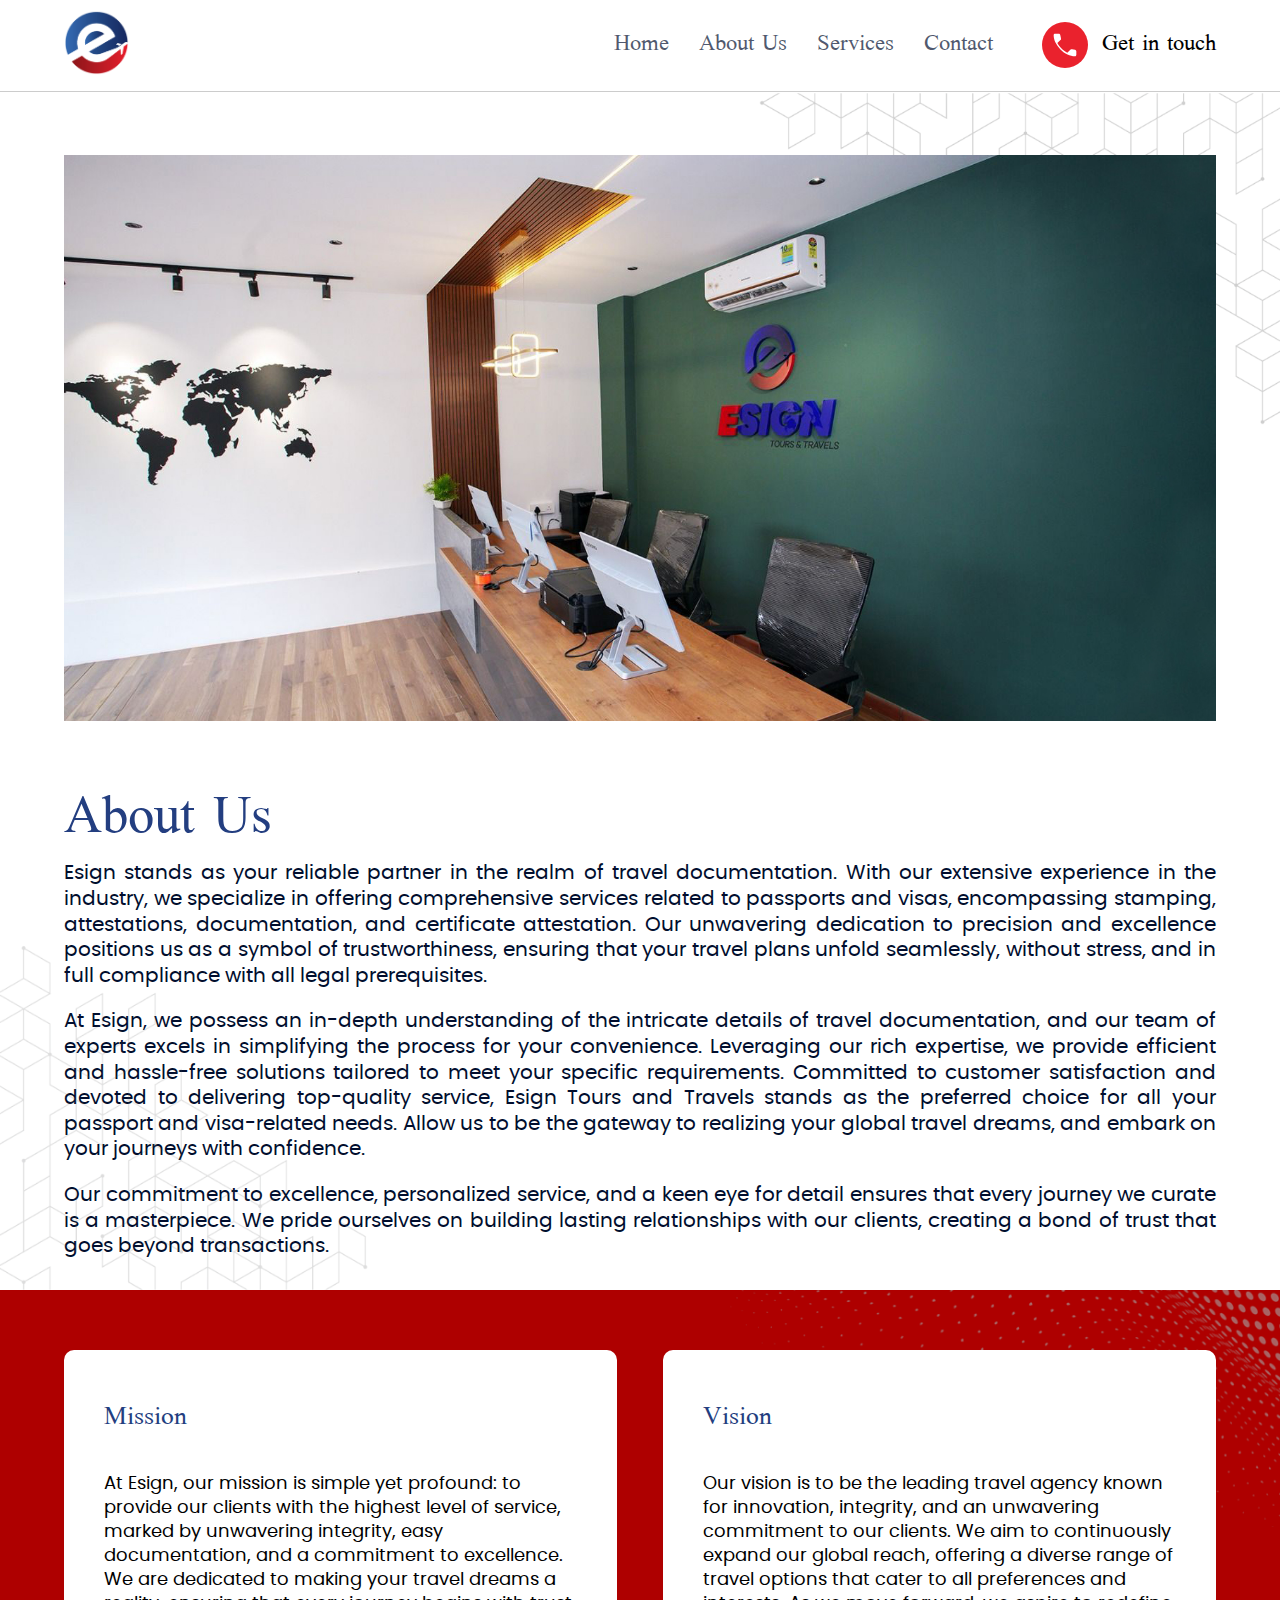
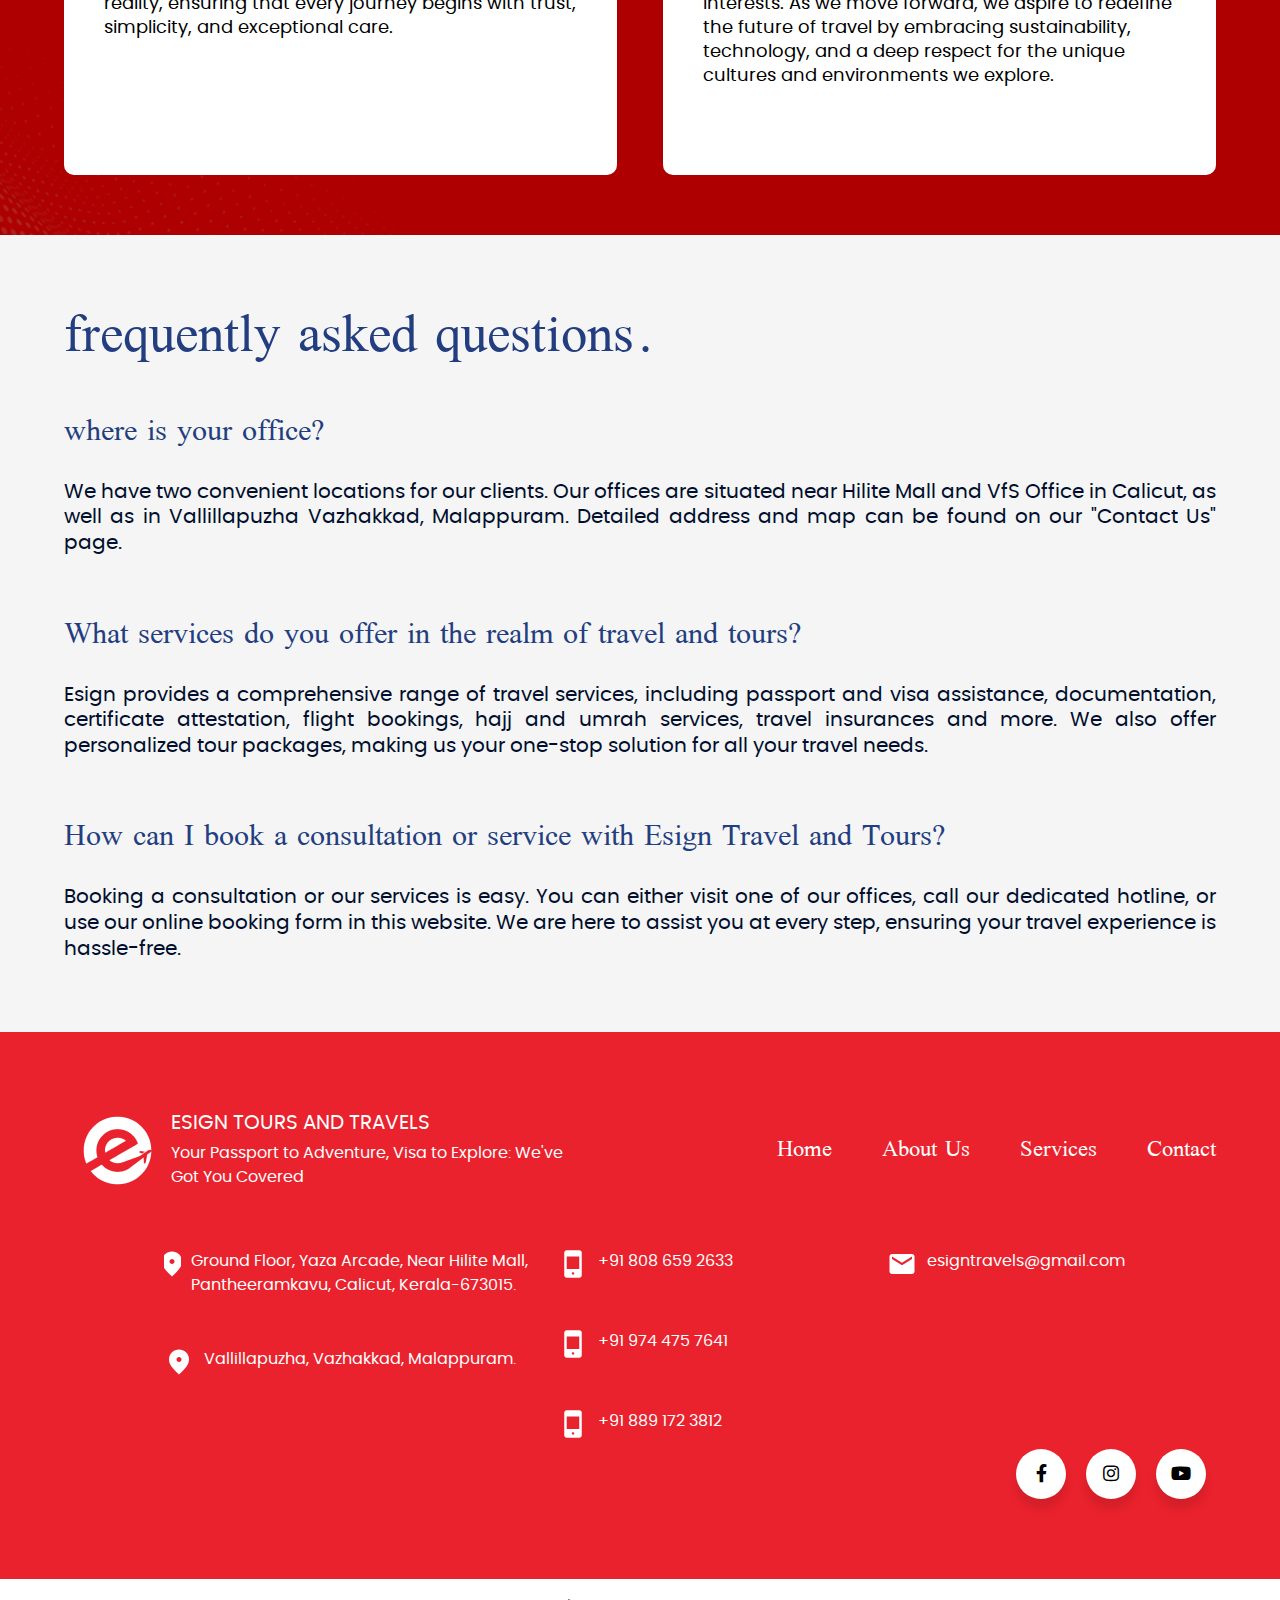
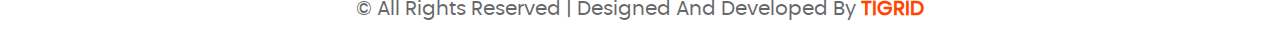
<file: home/about.html>
<!DOCTYPE html>
<html lang="en">

<head>
    <meta charset="UTF-8">
    <meta http-equiv="X-UA-Compatible" content="IE=edge">
    <meta name="viewport" content="width=device-width, initial-scale=1.0">
    <title>e-sign | About us</title>
    <link rel="shortcut icon" href="./images/icons/meta-icon.png" type="image/png" />

    <!-- styles  -->
    <link rel="stylesheet" href="../css/style.css" />
    <!-- Menu Icon  -->
    <link href='https://unpkg.com/boxicons@2.1.4/css/boxicons.min.css' rel='stylesheet' />
    <link rel="stylesheet" href="https://cdnjs.cloudflare.com/ajax/libs/font-awesome/5.15.3/css/all.min.css">
</head>

<body>
    <!-- Header  -->
    <header>
        <div class="wrapper">
            <!-- Logo -->
            <h1>
                <a href="#">
                    <img src="../images/icons/logo 022.png" alt="logo" />
                </a>
            </h1>

            <div class="nav-list">
                <a href="../index.html">Home</a>
                <a href="#">About Us</a>
                <a href="../home/service.html">Services</a>
                <a href="../home/contact.html">Contact</a>
                <div class="contact">
                    <a class="container" href="javascript:void(0)">
                        <img src="../images/icons/phone.svg" alt="Phone">
                    </a>
                    <a href="javascript:void(0)">Get in touch</a>
                </div>
            </div>

            <div class="mobile-menu">
                <input type="checkbox" id="check">
                <label for="check" class="icon">
                    <i class='bx bx-menu' style='color:#ea222d' id="menu-icon"></i>
                    <i class='bx bx-x' style='color:#ea222d' id="close-icon"></i>
                </label>
                <nav class="navbar">
                    <a href="../index.html">Home</a>
                    <a href="./about.html">About Us</a>
                    <a href="./service.html">Services</a>
                    <a href="./contact.html">Contact</a>
                </nav>
            </div>
    </header>

    <!-- About Page  -->
    <section id="about-home">
        <div class="wrapper">
            <div class="bg">
                <img src="../images/about bg.png" alt="image" />
            </div>

            <div class="bg-container">
                <img src="../images/about banner 1.png" alt="Image">
            </div>
            <div class="about-content">
                <h5>About Us</h5>
                <p>Esign stands as your reliable partner in the realm of travel documentation. With our extensive
                    experience in the industry, we specialize in offering comprehensive services related to passports
                    and visas, encompassing stamping, attestations, documentation, and certificate attestation. Our
                    unwavering dedication to precision and excellence positions us as a symbol of trustworthiness,
                    ensuring that your travel plans unfold seamlessly, without stress, and in full compliance with all
                    legal prerequisites.</p>
                <p>At Esign, we possess an in-depth understanding of the intricate details of travel documentation, and
                    our team of experts excels in simplifying the process for your convenience. Leveraging our rich
                    expertise, we provide efficient and hassle-free solutions tailored to meet your specific
                    requirements. Committed to customer satisfaction and devoted to delivering top-quality service,
                    Esign Tours and Travels stands as the preferred choice for all your passport and visa-related needs.
                    Allow us to be the gateway to realizing your global travel dreams, and embark on your journeys with
                    confidence.</p>
                <p>
                    Our commitment to excellence, personalized service, and a keen eye for detail ensures that every
                    journey we curate is a masterpiece. We pride ourselves on building lasting relationships with our
                    clients, creating a bond of trust that goes beyond transactions.
                </p>
            </div>
            <div class="bottom-bg">
                <img src="../images/about bg 2.png" alt="image" />
            </div>
        </div>
    </section> <!-- About Page > End -->

    <!-- Mission And vision  -->
    <section id="mission">
        <div class="wrapper">
            <ul>
                <li>
                    <h5> Mission</h5>
                    <p>At Esign, our mission is simple yet profound: to provide our clients with the highest level of
                        service, marked by unwavering integrity, easy documentation, and a commitment to excellence. We
                        are dedicated to making your travel dreams a reality, ensuring that every journey begins with
                        trust, simplicity, and exceptional care.</p>
                </li>
                <li>
                    <h5>Vision</h5>
                    <p>Our vision is to be the leading travel agency known for innovation, integrity, and an unwavering
                        commitment to our clients. We aim to continuously expand our global reach, offering a diverse
                        range of travel options that cater to all preferences and interests. As we move forward, we
                        aspire to redefine the future of travel by embracing sustainability, technology, and a deep
                        respect for the unique cultures and environments we explore.</p>
                </li>
            </ul>
        </div>
    </section>

    <!-- Faq Section  -->
    <section id="faq">
        <div class="wrapper">
            <div class="top">
                <h5>frequently asked questions.</h5>
            </div>
            <ul>
                <li>
                    <div class="question">
                        <h6>where is your office?</h6>
                    </div>
                    <div class="answer">
                        <p>
                            We have two convenient locations for our clients. Our offices are situated near Hilite Mall
                            and VfS Office in Calicut, as well as in Vallillapuzha Vazhakkad, Malappuram. Detailed
                            address and map can be found on our "Contact Us" page. </p>
                    </div>
                </li>
                <li>
                    <div class="question">
                        <h6>What services do you offer in the realm of travel and tours?</h6>
                    </div>
                    <div class="answer">
                        <p>
                            Esign provides a comprehensive range of travel services, including passport and visa
                            assistance, documentation, certificate attestation, flight bookings, hajj and umrah
                            services, travel insurances and more. We also offer personalized tour packages, making us
                            your one-stop solution for all your travel needs. </p>
                    </div>
                </li>
                <li>
                    <div class="question">
                        <h6>How can I book a consultation or service with Esign Travel and Tours?</h6>
                    </div>
                    <div class="answer">
                        <p>
                            Booking a consultation or our services is easy. You can either visit one of our offices,
                            call our dedicated hotline, or use our online booking form in this website. We are here to
                            assist you at every step, ensuring your travel experience is hassle-free. </p>
                    </div>
                </li>
            </ul>
        </div>
    </section>

    <!-- Footer -->
    <footer>
        <div class="wrapper">
            <div class="top">
                <div class="one">
                    <div class="img-container">
                        <img src="../images/icons/logo footer 1.png" alt="E sign">
                    </div>
                    <div class="detailes">
                        <h5>esign tours and travels </h5>
                        <p>Your Passport to Adventure, Visa to Explore: We've Got You Covered</p>
                    </div>
                </div>
                <div class="two">
                    <ul>
                        <li><a href="javascript:void(0)">Home</a></li>
                        <li><a href="javascript:void(0)">About Us</a></li>
                        <li><a href="javascript:void(0)">Services</a></li>
                        <li><a href="javascript:void(0)">Contact</a></li>
                    </ul>
                </div>
            </div>
            <div class="middle">
                <div class="connect-us">
                    <ul>
                        <li class="location">
                            <div class="container">
                                <div class="icon"><img src="../images/icons/location.svg" alt="phone" /></div>
                                <a href="javascript:void(0)">Ground Floor, Yaza Arcade, Near Hilite Mall,
                                    Pantheeramkavu, Calicut, Kerala-673015.</a>
                            </div>
                            <div class="container">
                                <div class="icon"><img src="../images/icons/location.svg" alt="phone" /></div>
                                <a href="javascript:void(0)">Vallillapuzha, Vazhakkad, Malappuram.</a>
                            </div>
                        </li>
                    </ul>
                    <ul>
                        <li>
                            <div class="container">
                                <div class="icon"><img src="../images/icons/contact.svg" alt="phone" /></div>
                                <a href="javascript:void(0)">+91 808 659 2633</a>
                            </div>
                            <div class="container">
                                <div class="icon"><img src="../images/icons/contact.svg" alt="phone" /></div>
                                <a href="javascript:void(0)">+91 974 475 7641</a>
                            </div>
                            <div class="container">
                                <div class="icon"><img src="../images/icons/contact.svg" alt="phone" /></div>
                                <a href="javascript:void(0)">+91 889 172 3812</a>
                            </div>
                        </li>
                    </ul>
                    <ul>
                        <li>
                            <div class="container">
                                <div class="icon"><img src="../images/icons/mail.svg" alt="mail" /></div>
                                <a href="javascript:void(0)">esigntravels@gmail.com</a>
                            </div>
                        </li>
                    </ul>
                </div>
            </div>
            <div class="last">
                <div class="social">
                    <div>
                        <a href="javascript:void(0)" class="icon facebook">
                            <span class="tooltip">Facebook</span>
                            <span><i class="fab fa-facebook-f"></i></span>
                        </a>
                        <a href="javascript:void(0)" class="icon instagram">
                            <span class="tooltip">Instagram</span>
                            <span><i class="fab fa-instagram"></i></span>
                        </a>
                        <a href="javascript:void(0)" class="icon youtube">
                            <span class="tooltip">Youtube</span>
                            <span><i class="fab fa-youtube"></i></span>
                        </a>
                    </div>
                </div>
            </div>
        </div>
    </footer><!-- Footer > End -->

    <div class="fq-bottom">
        <span>© All Rights Reserved | Designed And Developed By <a href="javascript:void(0)">TIGRID</a></span>
    </div>

</body>

</html>
</file>
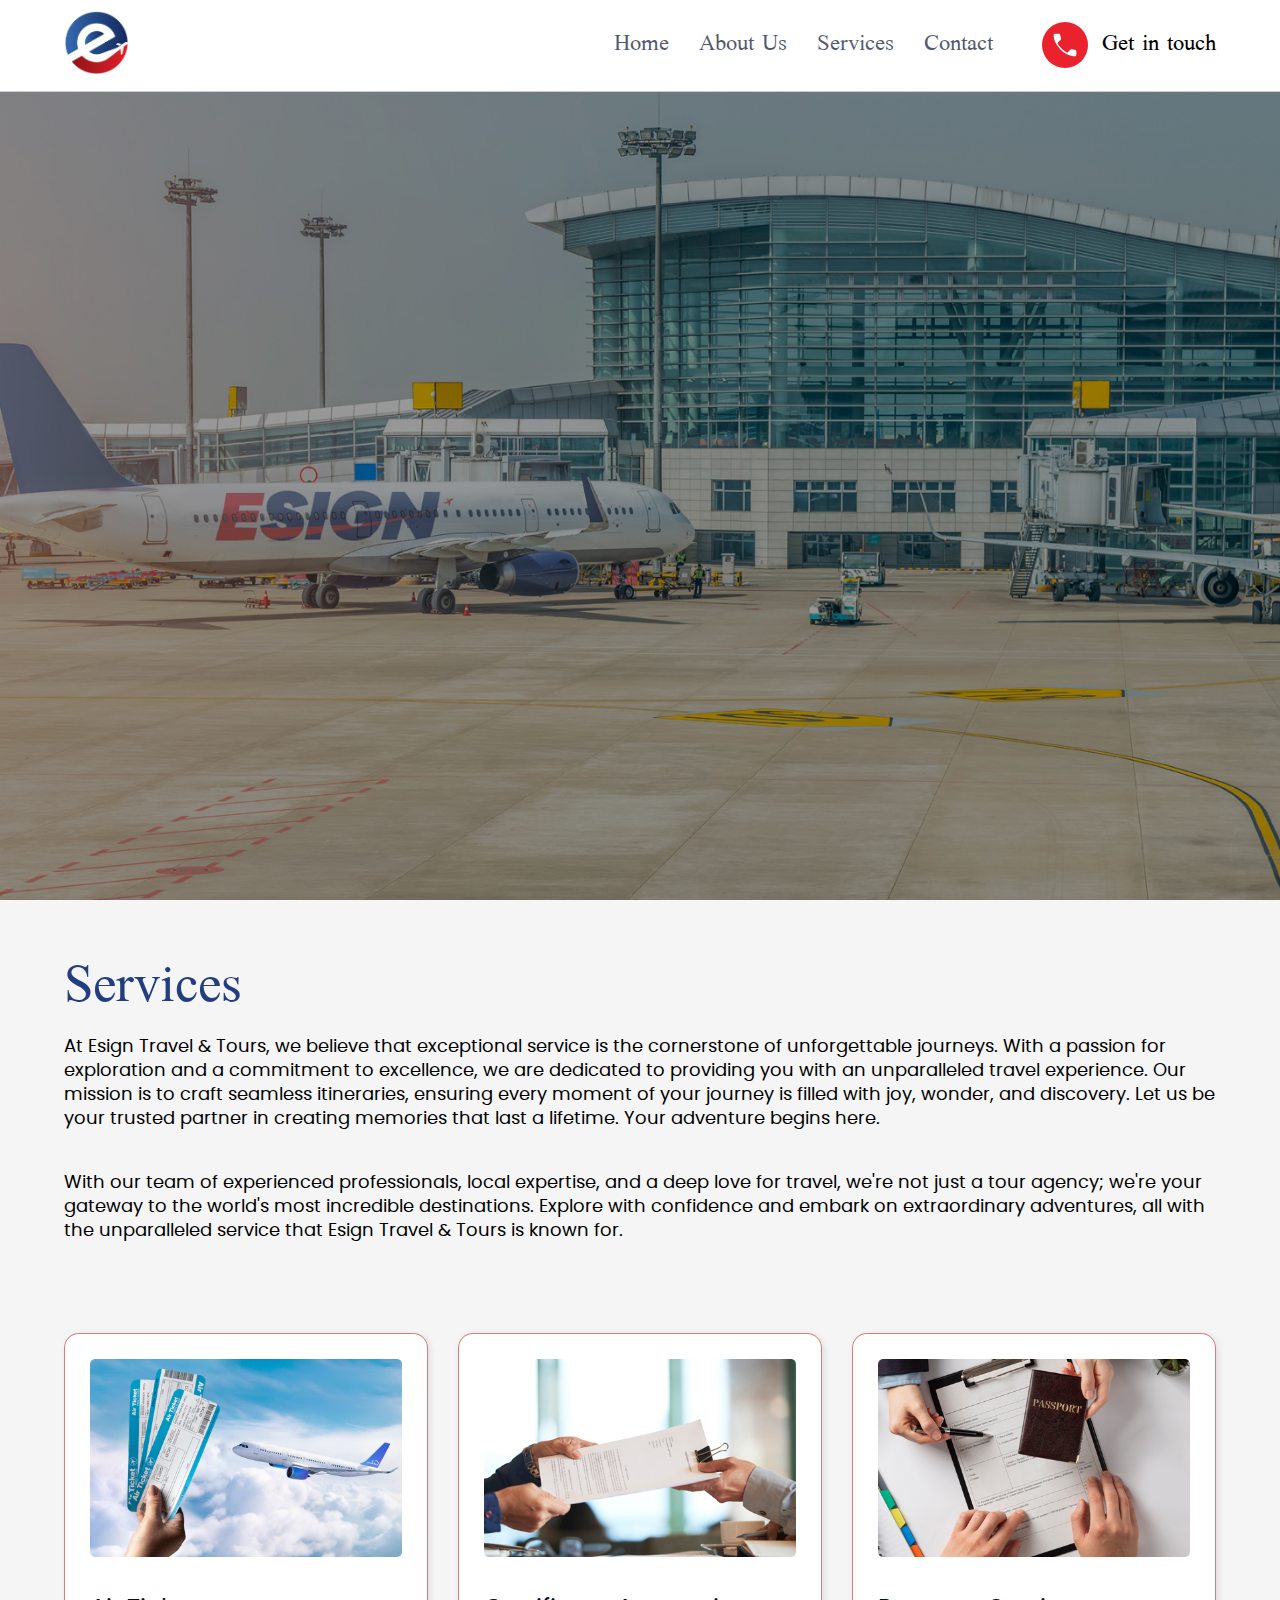
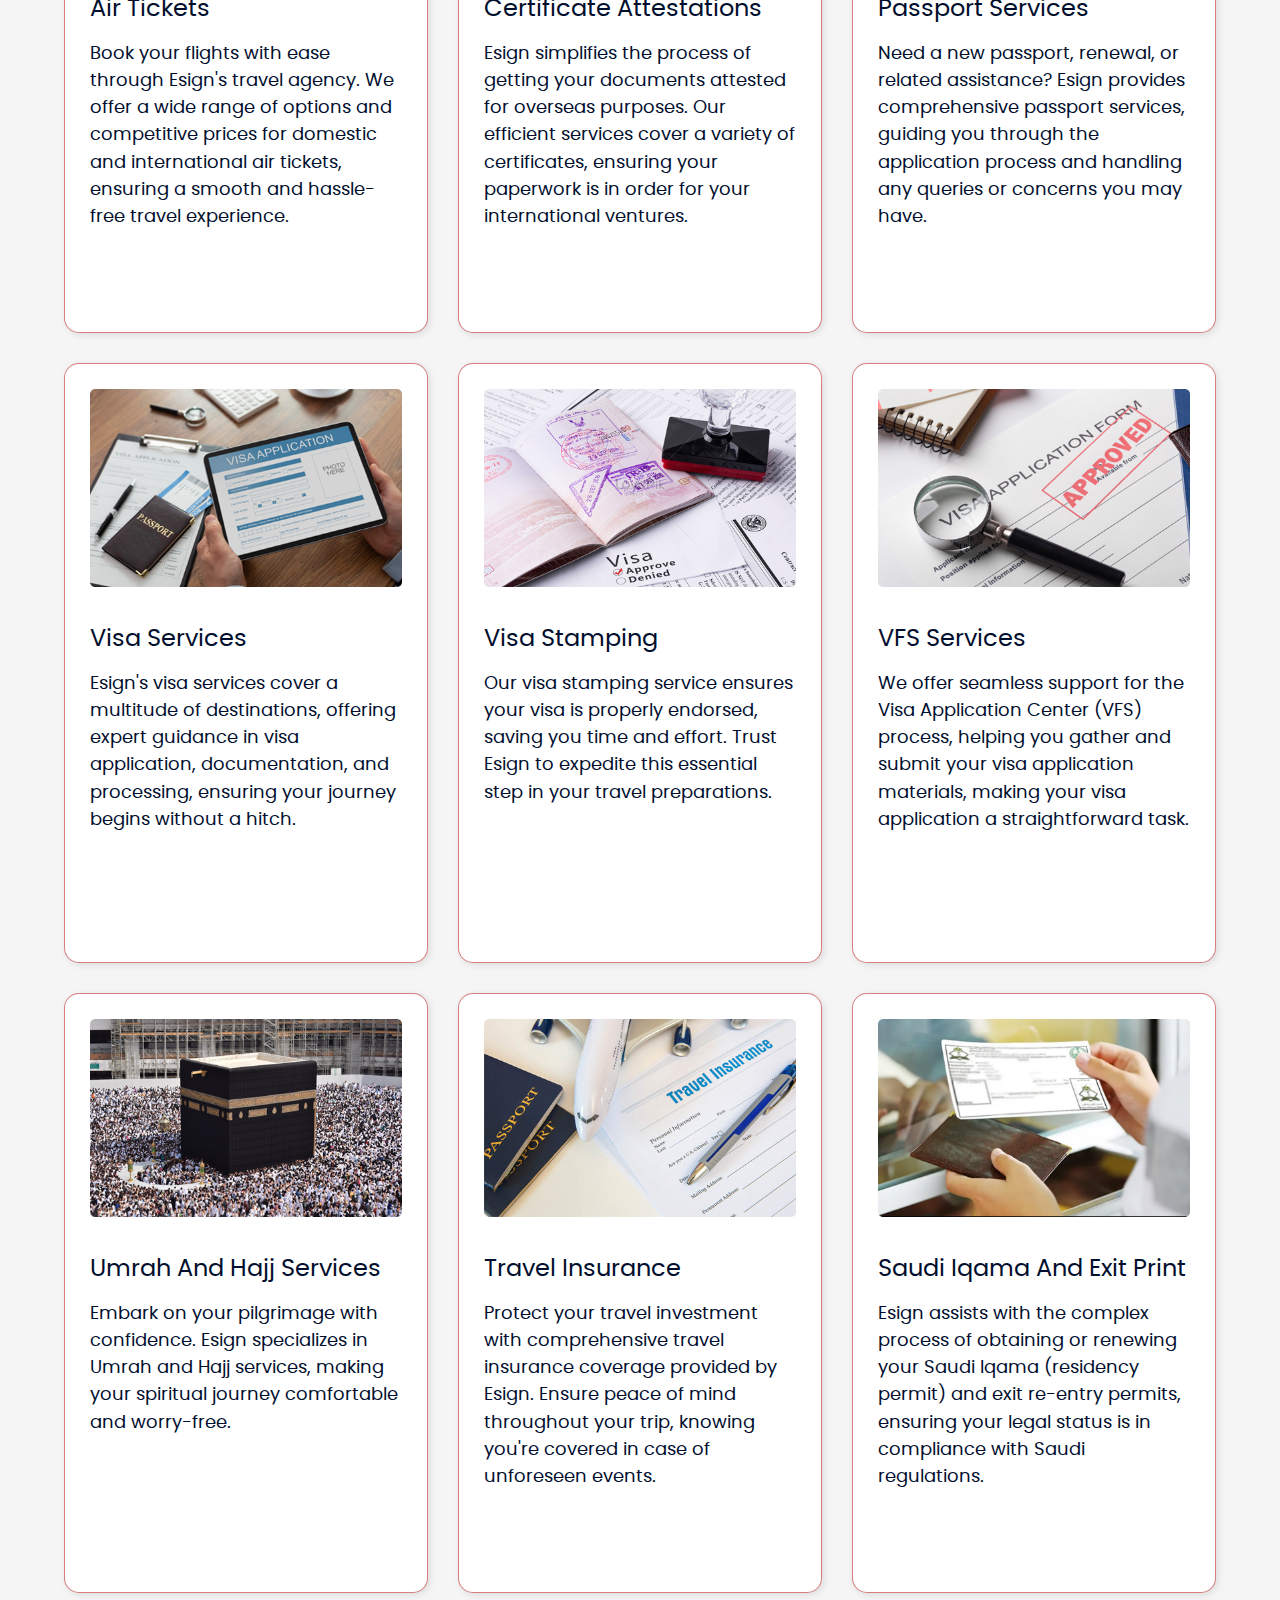
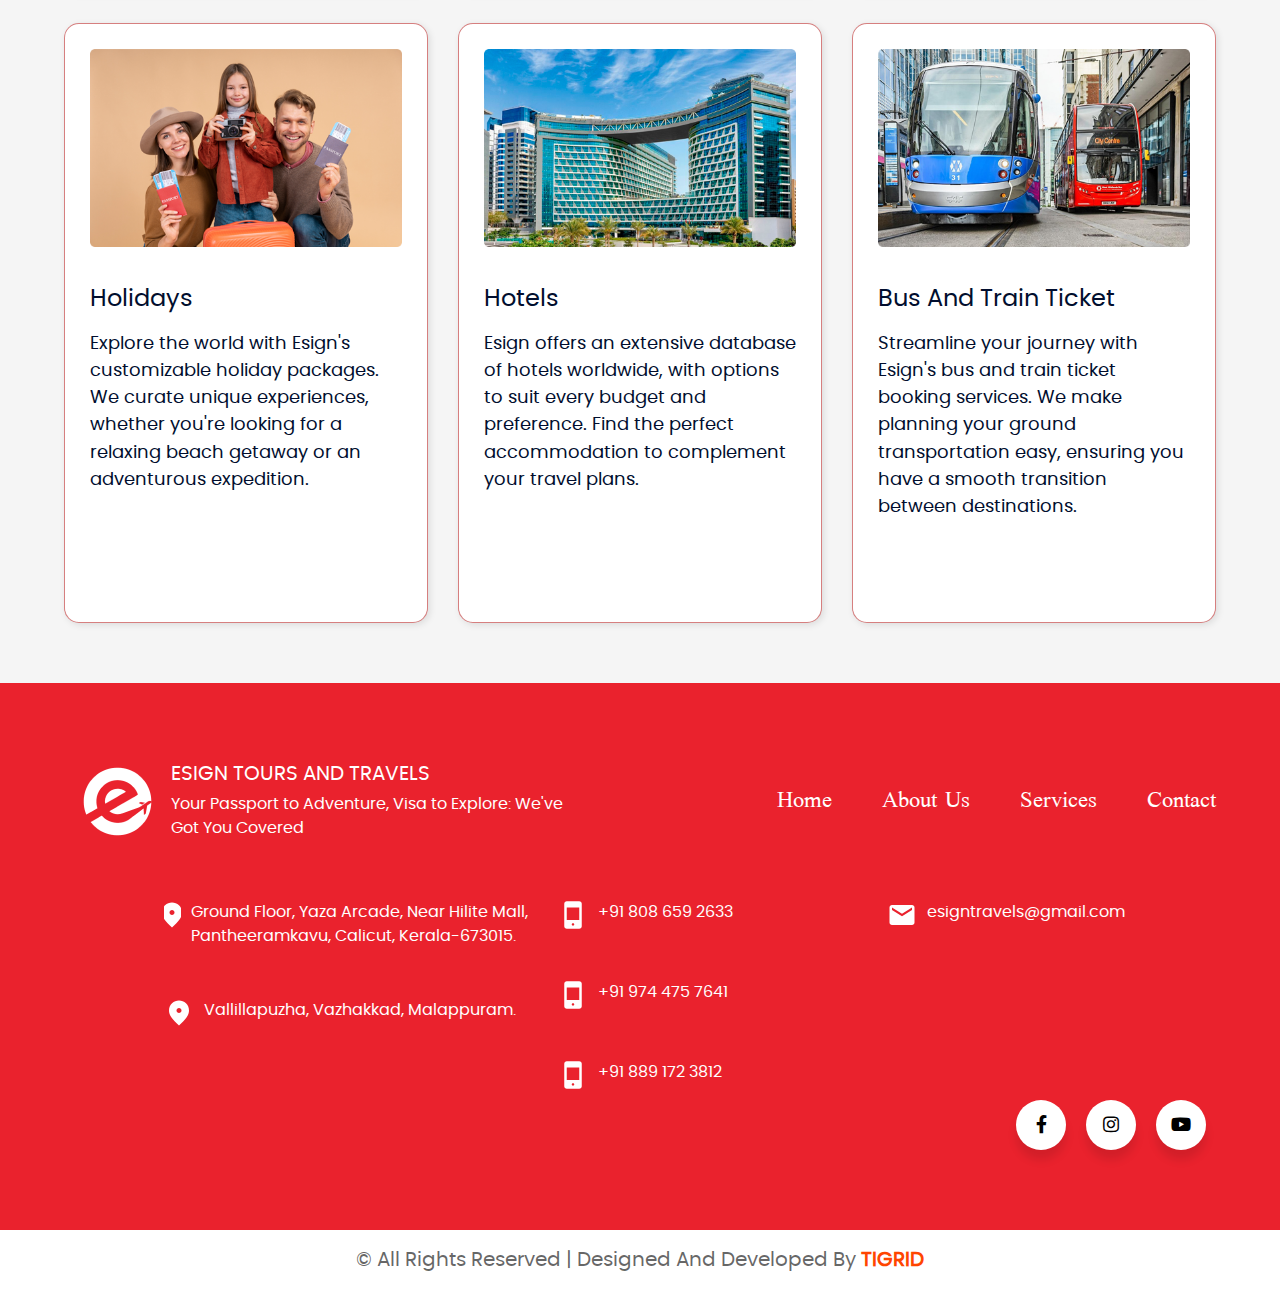
<file: home/service.html>
<!DOCTYPE html>
<html lang="en">

<head>
    <meta charset="UTF-8">
    <meta http-equiv="X-UA-Compatible" content="IE=edge">
    <meta name="viewport" content="width=device-width, initial-scale=1.0">
    <title>e-sign | Service</title>
    <link rel="shortcut icon" href="./images/icons/meta-icon.png" type="image/png" />

    <!-- styles  -->
    <link rel="stylesheet" href="../css/style.css" />
    <!-- Menu Icon  -->
    <link href='https://unpkg.com/boxicons@2.1.4/css/boxicons.min.css' rel='stylesheet' />
    <link rel="stylesheet" href="https://cdnjs.cloudflare.com/ajax/libs/font-awesome/5.15.3/css/all.min.css">
</head>

<body>
    <!-- Header  -->
    <header class="nav-down">
        <div class="wrapper">
            <!-- Logo -->
            <h1>
                <a href="#">
                    <img src="../images/icons/logo 022.png" alt="logo" />
                </a>
            </h1>

            <div class="nav-list">
                <a href="../index.html">Home</a>
                <a href="../home/about.html">About Us</a>
                <a href="#">Services</a>
                <a href="../home/contact.html">Contact</a>
                <div class="contact">
                    <a class="container" href="javascript:void(0)">
                        <img src="../images/icons/phone.svg" alt="Phone">
                    </a>
                    <a href="javascript:void(0)">Get in touch</a>
                </div>
            </div>

            <div class="mobile-menu">
                <input type="checkbox" id="check">
                <label for="check" class="icon">
                    <i class='bx bx-menu' style='color:#ea222d' id="menu-icon"></i>
                    <i class='bx bx-x' style='color:#ea222d' id="close-icon"></i>
                </label>
                <nav class="navbar">
                    <a href="../index.html">Home</a>
                    <a href="./about.html">About Us</a>
                    <a href="./service.html">Services</a>
                    <a href="./contact.html">Contact</a>
                </nav>
            </div>
    </header>

    <!-- Swection Service Home page  -->
    <section id="service-home">
    </section>

    <div id="services">
        <div class="wrapper">
            <div class="top">
                <h5>Services</h5>
                <p>At Esign Travel & Tours, we believe that exceptional service is the cornerstone of unforgettable
                    journeys. With a passion for exploration and a commitment to excellence, we are dedicated to
                    providing you with an unparalleled travel experience. Our mission is to craft seamless itineraries,
                    ensuring every moment of your journey is filled with joy, wonder, and discovery. Let us be your
                    trusted partner in creating memories that last a lifetime. Your adventure begins here.</p>
                <p>With our team of experienced professionals, local expertise, and a deep love for travel, we're not
                    just a tour agency; we're your gateway to the world's most incredible destinations. Explore with
                    confidence and embark on extraordinary adventures, all with the unparalleled service that Esign
                    Travel & Tours is known for.</p>
            </div>
            <ul>
                <li>
                    <div class="img-container">
                        <img src="../images/Air Tickets.png" alt="images" />
                    </div>
                    <div class="content">
                        <span>Air Tickets</span>
                        <p>Book your flights with ease through Esign's travel agency. We offer a wide range of options
                            and competitive prices for domestic and international air tickets, ensuring a smooth and
                            hassle-free travel experience.</p>
                    </div>
                </li>
                <li>
                    <div class="img-container">
                        <img src="../images/Certificate Attestations.png" alt="images" />
                    </div>
                    <div class="content">
                        <span>Certificate Attestations</span>
                        <p>Esign simplifies the process of getting your documents attested for overseas purposes. Our
                            efficient services cover a variety of certificates, ensuring your paperwork is in order for
                            your international ventures.</p>
                    </div>
                </li>
                <li>
                    <div class="img-container">
                        <img src="../images/passport service.png" alt="images" />
                    </div>
                    <div class="content">
                        <span>Passport services</span>
                        <p>Need a new passport, renewal, or related assistance? Esign provides comprehensive passport
                            services, guiding you through the application process and handling any queries or concerns
                            you may have.</p>
                    </div>
                </li>
                <li>
                    <div class="img-container">
                        <img src="../images/visa service.png" alt="images" />
                    </div>
                    <div class="content">
                        <span>Visa services</span>
                        <p>Esign's visa services cover a multitude of destinations, offering expert guidance in visa
                            application, documentation, and processing, ensuring your journey begins without a hitch.
                        </p>
                    </div>
                </li>
                <li>
                    <div class="img-container">
                        <img src="../images/visa stamping.png" alt="images" />
                    </div>
                    <div class="content">
                        <span>Visa stamping</span>
                        <p>Our visa stamping service ensures your visa is properly endorsed, saving you time and effort.
                            Trust Esign to expedite this essential step in your travel preparations.</p>
                    </div>
                </li>
                <li>
                    <div class="img-container">
                        <img src="../images/vfs service.png" alt="images" />
                    </div>
                    <div class="content">
                        <span>VFS Services</span>
                        <p>We offer seamless support for the Visa Application Center (VFS) process, helping you gather
                            and submit your visa application materials, making your visa application a straightforward
                            task.</p>
                    </div>
                </li>
                <li>
                    <div class="img-container">
                        <img src="../images/umrah hajj service.png" alt="images" />
                    </div>
                    <div class="content">
                        <span>Umrah and Hajj Services</span>
                        <p>Embark on your pilgrimage with confidence. Esign specializes in Umrah and Hajj services,
                            making your spiritual journey comfortable and worry-free.</p>
                    </div>
                </li>
                <li>
                    <div class="img-container">
                        <img src="../images/travel insurance.png" alt="images" />
                    </div>
                    <div class="content">
                        <span>Travel insurance</span>
                        <p>Protect your travel investment with comprehensive travel insurance coverage provided by
                            Esign. Ensure peace of mind throughout your trip, knowing you're covered in case of
                            unforeseen events.</p>
                    </div>
                </li>
                <li>
                    <div class="img-container">
                        <img src="../images/saudi exit.png" alt="images" />
                    </div>
                    <div class="content">
                        <span>Saudi Iqama and Exit Print</span>
                        <p>Esign assists with the complex process of obtaining or renewing your Saudi Iqama (residency
                            permit) and exit re-entry permits, ensuring your legal status is in compliance with Saudi
                            regulations.</p>
                    </div>
                </li>
                <li>
                    <div class="img-container">
                        <img src="../images/holidays.png" alt="images" />
                    </div>
                    <div class="content">
                        <span>Holidays</span>
                        <p>Explore the world with Esign's customizable holiday packages. We curate unique experiences,
                            whether you're looking for a relaxing beach getaway or an adventurous expedition.</p>
                    </div>
                </li>
                <li>
                    <div class="img-container">
                        <img src="../images/hotels.png" alt="images" />
                    </div>
                    <div class="content">
                        <span>Hotels</span>
                        <p>Esign offers an extensive database of hotels worldwide, with options to suit every budget and
                            preference. Find the perfect accommodation to complement your travel plans.</p>
                    </div>
                </li>
                <li>
                    <div class="img-container">
                        <img src="../images/buss train tickets.png" alt="images" />
                    </div>
                    <div class="content">
                        <span>Bus And Train Ticket</span>
                        <p>Streamline your journey with Esign's bus and train ticket booking services. We make planning
                            your ground transportation easy, ensuring you have a smooth transition between destinations.
                        </p>
                    </div>
                </li>
            </ul>
        </div>
    </div>


    <!-- Footer -->
    <footer>
        <div class="wrapper">
            <div class="top">
                <div class="one">
                    <div class="img-container">
                        <img src="../images/icons/logo footer 1.png" alt="E sign">
                    </div>
                    <div class="detailes">
                        <h5>esign tours and travels </h5>
                        <p>Your Passport to Adventure, Visa to Explore: We've Got You Covered</p>
                    </div>
                </div>
                <div class="two">
                    <ul>
                        <li><a href="javascript:void(0)">Home</a></li>
                        <li><a href="javascript:void(0)">About Us</a></li>
                        <li><a href="javascript:void(0)">Services</a></li>
                        <li><a href="javascript:void(0)">Contact</a></li>
                    </ul>
                </div>
            </div>
            <div class="middle">
                <div class="connect-us">
                    <ul>
                        <li class="location">
                            <div class="container">
                                <div class="icon"><img src="../images/icons/location.svg" alt="phone" /></div>
                                <a href="javascript:void(0)">Ground Floor, Yaza Arcade, Near Hilite Mall,
                                    Pantheeramkavu, Calicut, Kerala-673015.</a>
                            </div>
                            <div class="container">
                                <div class="icon"><img src="../images/icons/location.svg" alt="phone" /></div>
                                <a href="javascript:void(0)">Vallillapuzha, Vazhakkad, Malappuram.</a>
                            </div>
                        </li>
                    </ul>
                    <ul>
                        <li>
                            <div class="container">
                                <div class="icon"><img src="../images/icons/contact.svg" alt="phone" /></div>
                                <a href="javascript:void(0)">+91 808 659 2633</a>
                            </div>
                            <div class="container">
                                <div class="icon"><img src="../images/icons/contact.svg" alt="phone" /></div>
                                <a href="javascript:void(0)">+91 974 475 7641</a>
                            </div>
                            <div class="container">
                                <div class="icon"><img src="../images/icons/contact.svg" alt="phone" /></div>
                                <a href="javascript:void(0)">+91 889 172 3812</a>
                            </div>
                        </li>
                    </ul>
                    <ul>
                        <li>
                            <div class="container">
                                <div class="icon"><img src="../images/icons/mail.svg" alt="mail" /></div>
                                <a href="javascript:void(0)">esigntravels@gmail.com</a>
                            </div>
                        </li>
                    </ul>
                </div>
            </div>
            <div class="last">
                <div class="social">
                    <div>
                        <a href="javascript:void(0)" class="icon facebook">
                            <span class="tooltip">Facebook</span>
                            <span><i class="fab fa-facebook-f"></i></span>
                        </a>
                        <a href="javascript:void(0)" class="icon instagram">
                            <span class="tooltip">Instagram</span>
                            <span><i class="fab fa-instagram"></i></span>
                        </a>
                        <a href="javascript:void(0)" class="icon youtube">
                            <span class="tooltip">Youtube</span>
                            <span><i class="fab fa-youtube"></i></span>
                        </a>
                    </div>
                </div>
            </div>
        </div>
    </footer><!-- Footer > End -->

    <div class="fq-bottom">
        <span>© All Rights Reserved | Designed And Developed By <a href="javascript:void(0)">TIGRID</a></span>
    </div>

</body>

</html>
</file>
<file: css/style.css>
* {
    margin: 0px;
    padding: 0px;
    border: 0px;
    vertical-align: baseline;
    background: transparent;
    text-decoration: none;
    outline: none;
    box-sizing: border-box;
}

.zmdi {}

html {
    scroll-behavior: smooth;
}

textarea {
    resize: none;
}

input:-internal-autofill-selected {
    color: unset !important;
}

input:-webkit-autofill,
input:-webkit-autofill:hover,
input:-webkit-autofill:focus,
input:-webkit-autofill:active {
    transition: background-color 5000s ease-in-out 0s;
    box-shadow: white 0px 0px 0px 1000px inset;
}

::-webkit-input-placeholder {
    font-size: 20px;
}

::-webkit-scrollbar {
    display: none;
}

/* popins-font */


@font-face {
    font-family: "Scheherazade";
    src: url("../fonts/Scheherazade-Regular.ttf");
    font-weight: normal;
}

@font-face {
    font-family: "Prata";
    src: url("../fonts/Scheherazade-Regular.ttf");
    font-weight: normal;
}

@font-face {
    font-family: "Poppins";
    src: url("../fonts/poppins-regular-webfont.woff");
    font-weight: normal;
}


body {
    font-family: "Poppins";
    overflow-x: hidden;
    position: relative;
}

body.active {
    overflow: hidden;
}

.wrapper {
    width: 90%;
    margin: 0px auto;
    max-width: 1350px;
}

ol,
ul {
    list-style: none;
}


h1 {}

p {}

a,
button {
    cursor: pointer;
    color: white;
}

header {
    width: 100%;
    padding: .6rem 0;
    z-index: 10000;
    background: #fff;
    backdrop-filter: blur(50px);
    position: fixed;
    top: 0;
    transition: top 0.2s ease-in-out;
    border-bottom: 1px solid rgba(0, 0, 0, 0.20);
}

header::after {
    content: '';
    position: absolute;
    width: 100%;
    background: #ffff;
    backdrop-filter: blur(50px);
    z-index: -1;
}

header .wrapper {
    display: flex;
    align-items: center;
    justify-content: space-between;
}

header h1 a {
    cursor: pointer;
    display: inline-block;
    width: 65px;
}

header a img {
    display: block;
    width: 100%;
    height: 100%;
}

.navbar {
    position: absolute;
    top: 100%;
    left: 0;
    height: 0;
    width: 100%;
    background: #233E80;
    backdrop-filter: blur(50px);
    box-shadow: 0.5rem 1rem rgba(0, 0, 0, .1);
    transition: .3s ease;
    overflow: hidden;
}

#check:checked~.navbar {
    height: 100vh;
    padding: 80px;
}

.navbar a {
    display: block;
    color: #fff;
    text-decoration: none;
    margin-top: 40px;
    font-size: 20px;
    text-align: center;
    transition: transform .2s;
}

.navbar a:hover {
    transform: scale(1.2);
}

#check {
    display: none;
}

#check:checked~.icon #menu-icon {
    display: none;
}

#check:checked~.icon #close-icon {
    display: block;
}

.icon {
    font-size: 2.8rem;
    color: #000;
    cursor: pointer;
    display: inline-flex;
}

.icon #close-icon {
    display: none;
}

header .mobile-menu {
    display: none;
}

header .nav-list {
    display: flex;
    align-items: center;
}

header .nav-list a {
    color: rgba(1, 14, 46, 0.70);
    margin-left: 30px;
    font-size: 30px;
    font-family: "Scheherazade";
}

header .nav-list a:hover {
    color: #EA222D;
}

header .nav-list a:first-child {
    margin-left: 0;
}


header .nav-list .contact {
    margin-left: 35px;
    display: flex;
    align-items: center;
}

header .nav-list .contact a.container {
    background: #EA222D;
    padding: 6px;
    border-radius: 50%;
}

header .nav-list .contact a.container img {
    width: 34px;
    height: 34px;
    display: block;
    object-fit: cover;
}

header .nav-list .contact a {
    color: #000;
    margin-left: 14px;
}

/* Animation page switch */
@keyframes drop {
    0% {
        opacity: 0;
        transform: translateY(-80px);
    }

    100% {
        opacity: 1;
        transform: translateY(0px);
    }
}


/* Home page Spotlight  */

#spotlight {
    padding: 160px 0;
    animation: drop 1.5s ease;

}

#spotlight .wrapper {}

#spotlight .main-container {
    display: flex;
    /* align-items: center; */
    justify-content: space-between;
}

#spotlight .main-container .left {
    width: 50%;
}

#spotlight .main-container .left .content {
    margin-top: 60px;
}

#spotlight .main-container .left .content h1 {
    color: #233E80;
    font-family: "Prata";
    font-size: 88px;
    line-height: 1.0;
    font-weight: 400;
    text-transform: capitalize;
}

#spotlight .main-container .left .content p {
    font-size: 22px;
    margin-top: 20px;
    line-height: 1.5rem;
}

#spotlight .main-container .left .bottom {
    margin-top: 50px;

}

.bottom .prime {
    background: #EA222D;
    padding: 10px;
    border-radius: 50px;
    display: flex;
    align-items: center;
    justify-content: flex-start;
}

.bottom .prime a {
    font-size: 18px;
    margin-left: 5px;
}

.bottom .prime span {}

.bottom .prime span .bx {
    font-size: 24px;
    margin-left: 4px;
}

#spotlight .main-container .right {
    width: 48%;
}

#spotlight .main-container .right .img-container {
    width: 800px;
}

#spotlight .main-container .right .img-container img {
    width: 100%;
    height: 100%;
    display: block;
    object-fit: cover;
}

/* Style mobile  */

#M-spotlight {
    display: none;
    background-image: url(../images/mobile\ banner02\ 1.png);
    background-size: cover;
    background-position: top;
    background-repeat: no-repeat;
    animation: drop 1.5s ease;
    /* height: 100vh; */
    padding-top: 210px;
    background-color: rgba(88, 88, 88, 0.486);
    background-blend-mode: multiply;
}

#M-spotlight .wrapper {}

#M-spotlight .content {
    width: 65%;
}

#M-spotlight .content h1 {
    color: #FFF;
    font-family: "Prata";
    font-size: 44px;
    font-weight: 400;
    line-height: 2.2rem;
    text-transform: capitalize;
}

#M-spotlight .content p {
    margin-top: 20px;
    color: #FFF;
    font-family: "Poppins";
    font-size: 16px;
    font-weight: 300;
    line-height: 1.5rem;
    text-transform: capitalize;
}

#M-spotlight .content .bottom {
    margin-top: 25px;
}

#M-spotlight .content .bottom button {
    border-radius: 7px;
    background: #FFF;
    display: inline-block;
}

#M-spotlight .content .bottom button a {
    font-size: 14px;
    padding: 8px 14px;
    color: #AE0000;
    display: inline-block;
}


/*  counts section */

#overlay-card {
    position: relative;
    background: #F5F5F5;
}

.top-card {
    width: 70%;
    position: absolute;
    top: -86px;
    left: 0;
}

.top-card ul {
    background: #AE0000;
    padding: 20px 30px;
    border-bottom-right-radius: 20px;
    border-top-right-radius: 20px;
    display: flex;
    align-items: center;
    justify-content: space-around;
}

.top-card ul li {
    background: #fff;
    display: inline-block;
    padding: 15px 33px;
    border-radius: 8px;
}

.top-card ul li img {
    width: 54px;
    height: 54px;
    display: block;
    object-fit: cover;
}

.top-card ul li span {
    display: block;
    color: #AE0000;
    text-align: center;
    font-size: 14px;
    margin-top: 5px;
}


.experiance {
    display: flex;
    align-items: flex-start;
    justify-content: flex-end;
}

.experiance ul {
    width: 77%;
    display: grid;
    grid-template-columns: 1fr 1fr 1fr 1fr;
    grid-gap: 100px;
    background: #EA222D;
    padding: 20px 30px;
    border-bottom-left-radius: 20px;
    border-top-left-radius: 20px;
}

.experiance ul li {
    width: 12%;
    height: 185px;
}

.experiance ul li .count-box {
    color: #fff;
    font-size: 120px;
    font-family: "Prata";
    display: flex;
    align-items: center;

}

.experiance ul li .count-box .num {
    font-size: 160px;
    font-family: "Prata";
    color: #fff;
}

.experiance ul li .count-box .text {
    font-size: 22px;
    margin-left: 10px;
    font-family: "Poppins";
    color: #fff;
}

/* About section style  */

#about {
    padding: 85px 0 15px;
    background: #F5F5F5;
    animation: drop 1.5s ease;
}

#about .wrapper {
    display: flex;
    align-items: flex-start;
    justify-content: space-between;
}

#about .left {
    width: 60%;
}

#about .left .img-container {
    width: 700px;
}

#about .left .img-container img {
    width: 100%;
    height: 100%;
    display: block;
    object-fit: cover;
}

#about .right {
    width: 48%;
    background-image: url(../images/world\ map\ 1.png);
    background-size: cover;
    background-position: center;
    background-repeat: no-repeat;
    background-blend-mode: multiply;
}

#about .right h4 {
    color: #233E80;
    font-size: 70px;
    font-family: "Prata";
    font-weight: 400;
    text-transform: capitalize;
    height: 80px;
}

#about .right p {
    font-size: 20px;
    line-height: 1.5rem;
    margin-top: 40px;
}

#about .right p:first-child {
    margin-top: 0;
}

#about .right .bottom {
    margin-top: 40px;
}

/* About Mobile View styles  */

.m-about {
    background: #fff;
    padding: 0 0 30px;
    display: none;
    margin-top: -50px;
    animation: drop 1.5s ease;
}

.m-about .wrapper {}

.m-about .main-container {
    width: 90%;
    margin: 30px auto 0;
    border-top-left-radius: 10px;
}

.m-about .main-container h5 {
    color: #233E80;
    font-family: "Prata";
    font-size: 44px;
    font-weight: 400;
    text-transform: capitalize;
}

.m-about .main-container .bg-container {
    width: 100%;
}

.m-about .main-container .bg-container img {
    width: 100%;
    height: 100%;
    display: block;
    object-fit: cover;
}

.m-about .main-container p {
    color: #010E2E;
    text-align: justify;
    font-family: "Poppins";
    font-size: 16px;
    margin-top: 30px;
    line-height: 1.5rem;
}

.m-about .main-container .bottom {
    margin-top: 20px;
}

.m-about .main-container .bottom button {
    border-radius: 5px;
    background: #AE0000;
    padding: 10px 15px;
}

.m-about .main-container .bottom button a {}

/* Mobile view Top icon styles */

.top-container {
    position: relative;
    display: none;
    animation: drop 1.5s ease;
}

.top-container ul {
    display: flex;
    align-items: center;
    justify-content: space-between;
    margin-top: -56px;
    padding: 20px;
    background: #fff;
    border-top-left-radius: 20px;
    border-top-right-radius: 20px;
}

.top-container ul li {}

.top-container ul li .icon {
    width: 55px;
    height: 55px;
}

.top-container ul li .icon img {
    width: 100%;
    height: 100%;
    display: block;
    object-fit: cover;
}


#exclusive {
    padding: 0 0 50px;
    background: #F5F5F5;
}

#exclusive .wrapper {}

#exclusive .top {}

#exclusive .top h5 {
    color: #233E80;
    font-family: "Prata";
    font-weight: 400;
    font-size: 70px;
    height: 85px;
}


#exclusive .top p {
    font-size: 22px;
    margin-top: 22px;
}

#exclusive .slide-box {
    margin-top: 60px;
}

#exclusive .slide-box ul {
    padding-left: 280px;
    display: flex;
    align-items: center;
    justify-content: flex-start;
}

#exclusive .slide-box ul li {
    background: #fff;
    width: 24%;
    border-radius: 15px;
    border: 1px solid #E0E0E0;
    margin-left: 30px;
}

#exclusive .slide-box ul li:first-child {
    margin-left: 0;
}

#exclusive .slide-box ul li .img-container {}

#exclusive .slide-box ul li .card {
    padding: 23px;
}

#exclusive .slide-box ul li .img-container img {
    width: 100%;
    height: 100%;
    display: block;
    object-fit: cover;
    border-radius: 8px;

}

#exclusive .slide-box ul li .detailes {
    margin-top: 32px;
    min-height: 177px;
}

#exclusive .slide-box ul li .detailes h6 {
    font-size: 22px;
    font-family: "Poppins";
    color: #000;
    font-weight: 500;
    line-height: 1.5rem;
}

#exclusive .slide-box ul li .detailes p {
    margin-top: 28px;
    color: #333;
    text-align: justify;
    font-family: "Poppins";
    font-size: 16px;
    line-height: 1.5rem;
}

#exclusive .slide-box ul li button {
    margin-top: 40px;
    background: #EA222D;
    padding: 10px 24px;
    border-radius: 10px;
    display: inline-block;
}

#exclusive .slide-box ul li button a {
    color: #fff;
    font-family: "Poppins";
    font-size: 16px;
    display: inline-block;
}

/* Offer Section  */

#offer {
    padding: 30px 0;
    background: #F5F5F5;
}

#offer .wrapper {
    display: flex;
    align-items: flex-start;
    justify-content: flex-start;
}

#offer .left {}

#offer .left .top {}

#offer .left .top h5 {
    color: #233E80;
    font-family: "Prata";
    font-weight: 400;
    font-size: 70px;
    height: 85px;
}

#offer .left .top p {
    font-size: 22px;
    margin-top: 22px;
}

#offer .left ul {
    margin-top: 50px;
}

#offer .left ul li {
    margin-bottom: 30px;
}

#offer .left ul li .list {
    display: flex;
    align-items: flex-start;
}

#offer .left ul li .list .container {
    width: 64px;
    /* height: 58px; */
    background: #AE0000;
    margin-top: 17px;
    padding: 10px;
}

#offer .left ul li .list .detailes {
    margin-left: 24px;
}

#offer .left ul li .list .detailes span {
    display: block;
    color: #233E80;
    font-family: "Prata";
    font-size: 34px;
    height: 34px;
}

#offer .left ul li .list .detailes p {
    font-size: 18px;
    color: #010E2E;
    margin-top: 14px;
    line-height: 1.5rem;
}

#offer .left ul li .list img {
    width: 100%;
    height: 100%;
    display: block;
    object-fit: cover;
}

#offer .right {
    width: 48%;

}

#offer .right .img-container {
    margin-top: 40px;
}

#offer .right .img-container img {
    width: 100%;
    height: 100%;
    display: block;
    object-fit: cover;
}

/* Mobile view Service styles start Here  */

#m-offer {
    padding: 50px 0 60px;
    display: none;
}

#m-offer .wrapper {}

#m-offer .top {
    text-align: center;
}

#m-offer .top h5 {
    color: #233E80;
    font-family: "Prata";
    font-size: 42px;
    font-weight: 400;
    line-height: 1.5rem;
    text-transform: capitalize;
}

#m-offer .top p {
    color: #010E2E;
    text-align: justify;
    font-family: "Poppins";
    font-size: 16px;
    font-weight: 300;
    line-height: normal;
    text-transform: capitalize;
    text-align: center;
    margin-top: 20px;
}

#m-offer .img-container {
    /* width: 80%; */
    margin-top: 40px;
}

#m-offer .img-container img {
    width: 100%;
    height: 100%;
    display: block;
    object-fit: cover;
    border-radius: 10px;
}

#m-offer .list {}

#m-offer .list ul {
    margin-top: 60px;
}

#m-offer .list ul li {
    display: flex;
    align-items: flex-start;
    justify-content: flex-start;
    margin-top: 30px;
}

#m-offer .list ul li .icon {
    background: #AE0000;
    padding: 5px;
    border-radius: 8px;
}

#m-offer .list ul li .icon img {
    width: 48px;
    height: 48px;
    object-fit: cover;
    display: block;
}

#m-offer .list ul li .item {
    margin-left: 20px;
}

#m-offer .list ul li .item h4 {
    color: #233E80;
    text-align: justify;
    font-family: "Prata";
    font-size: 36px;
    font-weight: 400;
    height: 40px;
}

#m-offer .list ul li .item p {
    color: #010E2E;
    font-family: "Poppins";
    font-size: 18px;
    font-weight: 300;
    line-height: 1.5rem;
    margin-top: 14px;
}

#m-offer .bottom {
    margin-top: 50px;
}

#m-offer .bottom button {
    background: #AE0000;
    padding: 10px 20px;
    border-radius: 6px;
    display: inline-block;
}

#m-offer .bottom button a {
    color: #fff;
    font-size: 16px;
    display: inline-block;
}

/* Mobile view service style End Here  */


/* Why us section  */

#why-us {
    background: #EA222D;
    padding: 50px 0;
}

#why-us .wrapper {}

#why-us .top {}

#why-us .top h5 {
    color: #fff;
    font-family: "Prata";
    font-weight: 400;
    font-size: 70px;
    height: 85px;
}

#why-us .top p {
    font-size: 22px;
    margin-top: 22px;
    color: #fff;
}

#why-us ul {
    margin-top: 55px;
    display: flex;
    align-items: center;
    justify-content: space-between;
}

#why-us ul li {
    width: 24%;
    background: #fff;
    padding: 40px;
    min-height: 310px;
}

#why-us ul li .img-cnt {
    width: 54px;
    height: 54px;
}

#why-us ul li .img-cnt img {
    width: 100%;
    height: 100%;
    display: block;
    object-fit: cover;
}

#why-us ul li h5 {
    font-size: 22px;
    font-family: "Poppins";
    margin-top: 18px;
    font-weight: 400;
}

#why-us ul li p {
    margin-top: 30px;
    text-align: justify;
    font-size: 18px;
    font-family: "Poppins";
    color: #585858;
    line-height: 1.5rem;
}

/* mobile view slider style  */
#why-us .mobile-view {
    display: none;
}

#why-us .mobile-view .content {
    margin-top: 30px;
}

#why-us .mobile-view .content .container {
    display: flex;
    align-items: center;
    justify-content: flex-start;
}

#why-us .mobile-view .content .container .list {
    width: 80%;
    background: #fff;
    padding: 40px;
    /* margin-left: 30px; */
    min-height: 280px;
    margin: 0 auto;
}


#why-us .mobile-view .content .container .list .img-cnt {
    width: 54px;
    height: 54px;
}

#why-us .mobile-view .content .container .list .img-cnt img {
    width: 100%;
    height: 100%;
    display: block;
    object-fit: cover;
}

#why-us .mobile-view .content .container .list h5 {
    font-family: "Poppins";
    margin-top: 18px;
    font-size: 20px;
    font-weight: 400;
}

#why-us .mobile-view .content .container .list p {
    margin-top: 30px;
    text-align: justify;
    font-size: 16px;
    font-family: "Poppins";
    color: #585858;
    line-height: 1.5rem;
}


/* Section Trending destination strats Here */

#destination {
    padding: 60px 0;
    background: #F5F5F5;
    animation: drop 1.5s ease;
}

#destination .wrapper {}

#destination .top {}


#destination .top h5 {
    color: #233E80;
    font-family: "Prata";
    font-weight: 400;
    font-size: 70px;
    height: 85px;
}

#destination .top p {
    font-size: 22px;
    margin-top: 22px;
    color: #000;
}

#destination .main {
    margin-top: 60px;
}

#destination .main .left {
    /* width: 40%; */
}

#destination .main .left ul {
    /* background: #FFF; */
    padding: 10px;
    width: max-content;
    border-radius: 5px;
    border: 1px solid #E0E0E0;
    box-shadow: 2px 2px 7px 0px rgba(0, 0, 0, 0.10);
    display: flex;
    align-items: center;
    justify-content: space-between;
    width: 42%;
}

#destination .main .left .categories .selected {
    border-radius: 5px;
    background: #AE0000;
}

#destination .main .left .categories .selected span {
    color: white;
}

#destination .main .left .categories li {
    padding: 9px 20px;
    cursor: pointer;
    border-radius: 5px;
    background: #fff;
}


#destination .main .left .categories li span {
    color: #585858;
    font-family: "Poppins";
    font-size: 18px;
    display: block;
}


#destination .main .right {
    margin-top: 50px;
}

#destination .main .right .pictures-grid {
    margin: 3px;
    /* width: 245px; */
    /* height: 245px; */
    display: grid;
    grid-template-columns: 1fr 1fr 1fr 1fr;
    grid-gap: 30px;
}

#destination .main .right .pictures-grid .img-container {
    /* width: 100%; */
    height: 245px;
    width: 245px;

    /* height: 100%; */
    object-fit: cover;
    display: flex;
}

#destination .main .right .pictures-grid img {
    width: 100%;
    display: block;
    border-radius: 10px;
    object-fit: cover;
    height: 100%;
    animation: 0.55s ease-in-out fadeIn forwards;
}


.picture-title {
    padding: 7px 0px;
    border-radius: 5px;
    border: 1px solid rgba(207, 207, 207, 0.50);
    background: rgba(255, 255, 255, 0.20);
    backdrop-filter: blur(3px);
    position: relative;
    bottom: 51px;
    right: -1px;
    font-family: "Poppins";
    font-size: 18px;
    width: 75%;
    margin: 0 auto;
    text-align: center;
    color: #FFF;
}

@keyframes fadeIn {
    from {
        opacity: 0;
    }

    to {
        opacity: 1;
    }
}

/* section connect with us   */

#connect-us {
    padding: 85px 0;
    background-image: url(../images/get\ in\ touch\ .png);
    background-size: cover;
    background-position: center;
    background-repeat: no-repeat;
    /* height: calc(100vh - 50px); */
    animation: drop 1.5s ease;
}

#connect-us .wrapper {
    display: flex;
    align-items: center;
    justify-content: flex-end;
}

#connect-us .left {
    width: 45%;
    border-radius: 20px;
    background: #EA222D;
    padding: 20px 60px 50px;
}

#connect-us .left .top h5 {
    color: #FFF;
    font-family: "Prata";
    font-weight: 400;
    font-size: 70px;
    height: 85px;
}

#connect-us .left .top p {
    font-size: 18px;
    color: #D6D6D6;
    margin-top: 22px;
    font-family: "Poppins";
}

#connect-us .left #submit-form {
    border-radius: 20px;
    background: #FFF;
    padding: 30px;
    margin-top: 60px;
}

#connect-us .left #submit-form input {
    border-radius: 8px;
    border: 1px solid rgba(0, 0, 0, 0.15);
    background: rgba(241, 241, 241, 0.50);
    font-size: 14px;
    padding: 15px 20px;
    width: 100%;
    margin-top: 30px;
}

#connect-us .left #submit-form input:first-child {
    margin-top: 0px;
}

#connect-us .left #submit-form input::placeholder {
    font-size: 14px;
}

#connect-us .left #submit-form .msg-container {
    border-radius: 10px;
    border: 1px solid rgba(0, 0, 0, 0.15);
    background: rgba(241, 241, 241, 0.50);
    font-size: 14px;
    padding: 15px 20px;
    margin-top: 30px;
}

#connect-us .left #submit-form textarea {
    border-color: #d8e1e7;
    border-radius: 6px;
}

#connect-us .left #submit-form textarea::placeholder {
    font-size: 14px;
}

#connect-us .left #submit-form .msg-container #subject {
    min-height: 120px
}

#connect-us .left #submit-form button {
    padding: 10px 30px;
    background: #EA222D;
    border-radius: 10px;
    margin-top: 25px;
}

#connect-us .left #submit-form button a {
    color: #FFF;
    font-size: 18px;
    font-family: "Poppins";
}

#testimonial {
    padding: 70px 0;
    background: #fff;
    animation: drop 1.5s ease;
}

#testimonial .top {
    width: 50%;
}

#testimonial .top h5 {
    color: #233E80;
    font-family: "Prata";
    font-weight: 400;
    font-size: 70px;
    height: 55px;
}

#testimonial .top p {
    color: #010E2E;
    margin-top: 62px;
    font-family: "Poppins";
    font-size: 18px;
    line-height: 1.5rem;
}

#testimonial .main {
    margin-top: 60px;
}

#testimonial .main ul {
    display: flex;
    align-items: center;
    justify-content: flex-start;
}

#testimonial .main ul li {
    width: 48%;
    padding: 40px;
    border-radius: 10px;
    border: 1px solid #AE0000;
    background: #FFF;
    min-height: 320px;
    margin-left: 30px;
}

#testimonial .main ul li:first-child {
    margin-left: 0;
}


#testimonial .main ul li .mid {
    display: flex;
    align-items: center;
    justify-content: flex-start;
}

#testimonial .main ul li .mid .img-container {
    width: 90px;
    height: 90px;
}

#testimonial .main ul li .mid .img-container img {
    width: 100%;
    height: 100%;
    display: block;
    object-fit: cover;
    border-radius: 50%;
}

#testimonial .main ul li .mid .detaile {
    margin-left: 30px;
}

#testimonial .main ul li .mid .detaile span {
    display: block;
    color: #AE0000;
    font-size: 22px;
}

#testimonial .main ul li .mid .detaile h6 {
    font-size: 18px;
    margin-top: 9px;
    font-weight: 400;
}

#testimonial .main ul li .content {
    margin-top: 20px;
}

#testimonial .main ul li .content p {
    font-size: 18px;
    color: #000;
    font-weight: 300;
    font-family: "Poppins";
    line-height: 1.5rem;
}

footer {
    padding: 70px 0;
    background: #EA222D;
}

footer .wrapper {}

footer .top {
    display: flex;
    align-items: center;
    justify-content: space-between;
}

footer .top .one {
    display: flex;
    align-items: center;
}

footer .top .one .img-container {
    width: 107px;
    height: 97px;
}

footer .top .one .img-container img {
    width: 100%;
    height: 100%;
    display: block;
    object-fit: cover;
}

footer .top .one .detailes {}

footer .top .one .detailes h5 {
    color: #FFF;
    text-align: justify;
    font-family: "Poppins";
    font-size: 20px;
    font-weight: 500;
    text-transform: uppercase;
}

footer .top .one .detailes p {
    color: #FFF;
    font-family: "Poppins";
    font-size: 16px;
    margin-top: 8px;
    font-weight: 300;
    width: 75%;
    line-height: 1.5rem;
}

footer .top .two {}

footer .top .two ul {
    display: flex;
    align-items: center;
    justify-content: flex-start;
}

footer .top .two ul li {
    margin-left: 50px;
}

footer .top .two ul li:first-child {
    margin-left: 0;
}

footer .top .two ul li a {
    color: #FFF;
    font-family: "Scheherazade";
    font-size: 30px;
    font-weight: 400;
}

footer .middle {}

footer .middle .connect-us {
    /* display: flex;
    align-items: flex-start;
    justify-content: flex-start; */
    display: grid;
    grid-template-columns: 1.5fr 1fr 1fr;
}

footer .middle .connect-us .location {
    /* width: 30%; */
    margin-left: 100px;
}

footer .middle .connect-us .location li {
    margin-top: 50px;
}

/* footer .middle .connect-us ul li.location .container a {
    width: 50%;
} */


footer .middle .connect-us .location li .conainer {
    display: flex;
    align-items: flex-start;
    justify-content: flex-start;
}

footer .middle .connect-us .location li .conainer .icon {
    width: 30px;
    height: 30px;
}

footer .middle .connect-us .location li .conainer .icon img {
    width: 100%;
    height: 100%;
    display: block;
    object-fit: cover;
}

footer .middle .connect-us .location li .conainer a {
    margin-left: 16px;
    width: 50%;
    line-height: 1.5rem;
    display: inline-block;
}

footer .middle .connect-us ul {}

footer .middle .connect-us ul li {}

footer .middle .connect-us ul li .container {
    display: flex;
    align-items: flex-start;
    justify-content: flex-start;
    margin-top: 50px;
}

footer .middle .connect-us ul li .container .icon {
    width: 30px;
    height: 30px;
}

footer .middle .connect-us ul li .container .icon img {
    width: 100%;
    height: 100%;
    display: block;
    object-fit: cover;
}

footer .middle .connect-us ul li .container a {
    margin-left: 10px;
    line-height: 1.5rem;
}

footer .last {}

footer .last .social {}

footer .last .social div {
    display: flex;
    align-items: center;
    justify-content: flex-end;
}

footer .last .social div a {
    position: relative;
    background: #ffffff;
    border-radius: 50%;
    padding: 15px;
    margin: 10px;
    width: 50px;
    height: 50px;
    font-size: 18px;
    display: flex;
    justify-content: center;
    align-items: center;
    flex-direction: column;
    box-shadow: 0 10px 10px rgba(0, 0, 0, 0.1);
    cursor: pointer;
    transition: all 0.2s cubic-bezier(0.68, -0.55, 0.265, 1.55);
}

footer .last .social div a .tooltip {
    position: absolute;
    top: 0;
    font-size: 14px;
    background: #ffffff;
    color: #000;
    padding: 5px 8px;
    border-radius: 5px;
    box-shadow: 0 10px 10px rgba(0, 0, 0, 0.1);
    opacity: 0;
    pointer-events: none;
    transition: all 0.3s cubic-bezier(0.68, -0.55, 0.265, 1.55);
}

footer .last .social div a .tooltip::before {
    position: absolute;
    content: "";
    height: 8px;
    width: 8px;
    background: #ffffff;
    bottom: -3px;
    left: 50%;
    transform: translate(-50%) rotate(45deg);
    transition: all 0.3s cubic-bezier(0.68, -0.55, 0.265, 1.55);
}

footer .last .social div a:hover .tooltip {
    top: -45px;
    opacity: 1;
    visibility: visible;
    pointer-events: auto;
}

footer .last .social div a:hover span,
footer .last .social div a:hover .tooltip {
    text-shadow: 0px -1px 0px rgba(0, 0, 0, 0.1);
}

footer .last .social div a.facebook:hover span i {
    color: #1DA1F2;
}

footer .last .social div a.instagram:hover span i {
    color: #E4405F;
}

footer .last .social div a.youtube:hover span i {
    color: #CD201F;
}

.fq-bottom {
    text-align: center;
}

.fq-bottom span {
    padding: 20px;
    font-size: 20px;
    display: block;
    color: #00000099;
}

.fq-bottom span a {
    font-size: 20px;
    display: inline-block;
    text-transform: uppercase;
    color: #FF4500;
    font-family: "Poppins";
    font-weight: 700;
}

/* About Page styles start here  */

#about-home {
    padding: 65px 0 30px;
    position: relative;
    animation: drop 1.5s ease;

}

#about-home .wrapper {}

#about-home .bg {
    width: 700px;
    position: absolute;
    right: 0;
    top: 93px;
    z-index: -1;
}

#about-home .bg img {
    width: 100%;
    height: 100%;
    display: block;
    object-fit: cover;
}

#about-home .bg-container {
    width: 100%;
    margin-top: 120px;
}

#about-home .bg-container img {
    width: 100%;
    height: 100%;
    object-fit: cover;
    display: block;
}

#about-home .about-content {
    margin-top: 40px;
}

#about-home .about-content h5 {
    color: #233E80;
    font-family: "Prata";
    font-size: 70px;
    font-weight: 400;
    text-transform: capitalize;
    height: 80px;
}

#about-home .about-content p {
    color: #010E2E;
    text-align: justify;
    font-family: "Poppins";
    font-size: 20px;
    font-weight: 300;
    line-height: 1.6rem;
    margin-top: 20px;
}

#about-home .bottom-bg {
    width: 700px;
    position: absolute;
    bottom: 0;
    left: 0;
}

#about-home .bottom-bg img {
    width: 100%;
    height: 100%;
    display: block;
    object-fit: cover;
}

#mission {
    padding: 60px 0;
    background: #AE0000;
    background-image: url(../images/mission\ bg.png);
    background-size: cover;
    background-position: center;
    background-repeat: no-repeat;
    animation: drop 1.5s ease;
}

#mission .wrapper {}

#mission ul {
    display: flex;
    align-items: center;
    justify-content: space-between;
}

#mission ul li {
    background: #FFF;
    width: 48%;
    padding: 50px;
    min-height: 395px;
    border-radius: 10px;
}

#mission ul li h5 {
    color: #233E80;
    text-align: justify;
    font-family: "Prata";
    font-size: 34px;
    font-weight: 500;
}

#mission ul li p {
    font-size: 18px;
    font-family: "Poppins";
    line-height: 1.5rem;
    margin-top: 25px;
}

/* Faq Section  */

#faq {
    padding: 45px 0 70px;
    background: #F5F5F5;
    animation: drop 1.5s ease;
}

#faq .wrapper {}

#faq .top {}

#faq .top h5 {
    color: #233E80;
    font-family: "Prata";
    font-weight: 400;
    font-size: 70px;
    height: 55px;
}

#faq ul {
    margin-top: 65px;
}

#faq ul li {
    margin-top: 46px;
}

#faq ul li .question {}

#faq ul li .question h6 {
    color: #233E80;
    font-family: "Prata";
    font-weight: 400;
    font-size: 40px;
    height: 55px;
}

#faq ul li .answer {
    margin-top: 25px;
}

#faq ul li .answer p {
    color: #010E2E;
    text-align: justify;
    font-family: "Poppins";
    font-size: 20px;
    font-weight: 300;
    line-height: 1.6rem;
}

/* Service Page Style Starting Here  */

#service-home {
    background-image: url(../images/service\ banneer\ 1.png);
    background-size: cover;
    background-position: center;
    background-repeat: no-repeat;
    height: calc(100vh);
    animation: drop 1.5s ease;
}

/* Sercices  */

#services {
    padding: 30px 0 60px;
    background: #F5F5F5;
    animation: drop 1.5s ease;
}

#services .wrapper {}

#services .top {}

#services .top h5 {
    color: #233E80;
    font-family: "Prata";
    font-weight: 400;
    font-size: 70px;
    height: 65px;
}

#services .top p {
    font-size: 18px;
    font-family: "Poppins";
    line-height: 1.5rem;
    margin-top: 40px;
}

#services ul {
    display: grid;
    grid-template-columns: 1fr 1fr 1fr;
    grid-gap: 30px;
    margin-top: 90px;
}

#services ul li {
    border-radius: 15px;
    border: 1px solid rgba(174, 0, 0, 0.50);
    background: #FFF;
    box-shadow: 2px 2px 7px 0px rgba(0, 0, 0, 0.10);
    padding: 25px;
    min-height: 600px;
}

#services ul li .img-container {
    /* width: 320px;
    height: 200px; */
}

#services ul li .img-container img {
    width: 100%;
    height: 100%;
    display: block;
    object-fit: cover;
}

#services ul li .content {
    margin-top: 40px;
}

#services ul li .content span {
    color: #010E2E;
    font-family: "Poppins";
    display: block;
    font-size: 24px;
    font-weight: 500;
    text-transform: capitalize;
}

#services ul li .content p {
    margin-top: 20px;
    font-size: 18px;
    font-weight: 100;
    color: #010E2E;
    line-height: 1.7rem;

}

/* Contact Page styles strat here  */

#contact-home {
    background-image: url(../images/contact\ banner\ 1.png);
    background-size: cover;
    background-position: center;
    background-repeat: no-repeat;
    height: calc(100vh);
    animation: drop 1.5s ease;
}

/* Contact page Form style start here  */

#connect {
    padding: 50px 0;
}

#connect .wrapper {}

#connect .top {}

#connect .top h5 {
    color: #233E80;
    font-family: "Prata";
    font-size: 70px;
    font-style: normal;
    font-weight: 400;
    line-height: normal;
    height: 85px;
}

#connect .middle {
    display: grid;
    grid-template-columns: 1fr 2fr;
    grid-gap: 50px;
}

#connect .middle .left {}

#connect .middle .left .connect-us {
    margin-top: 90px;
}

#connect .middle .left .connect-us ul:nth-child(2) {
    margin-top: 80px;
}

#connect .middle .left .connect-us ul:last-child {
    margin-top: 70px;
}

#connect .middle .left .connect-us ul li {}

#connect .middle .left .connect-us ul li .container {
    display: flex;
    align-items: center;
    justify-content: flex-start;
    margin-top: 30px;
}

#connect .middle .left .connect-us ul .location .container {
    display: flex;
    align-items: flex-start;
    justify-content: flex-start;
    margin-top: 30px;
}

#connect .middle .left .connect-us ul .location .container:first-child {
    margin-top: 0;
}

#connect .middle .left .connect-us ul .location .container a {
    color: #010E2E;
}

#connect .wrapper .middle .left .connect-us ul .container a {
    color: #010E2E;
    width: 90%;
    display: inline-block;
    margin-left: 10px;
    font-size: 18px;
    line-height: 1.5rem;
}

#connect .wrapper .middle .left .connect-us ul .container span {
    display: block;
}

#connect .wrapper .middle .left .connect-us ul .container span i {
    font-size: 22px;
}

#connect .middle .right {}

#connect .middle .right #submit-form {
    margin-top: 25px;
}

#connect .middle .right #submit-form .detailes {
    grid-gap: 30px;
    display: grid;
    grid-template-columns: 1fr 1fr;
}

#connect .middle .right #submit-form .detailes input {
    padding: 15px 25px;
    border-radius: 10px;
    border: 1px solid rgba(0, 0, 0, 0.15);
    background: rgba(241, 241, 241, 0.50);
}

#connect .middle .right #submit-form .detailes input::placeholder {
    font-size: 18px;
}

#connect .middle .right #submit-form .msg-container {
    padding: 15px 25px;
    border-radius: 10px;
    border: 1px solid rgba(0, 0, 0, 0.15);
    background: rgba(241, 241, 241, 0.50);
    margin-top: 30px;
}

#connect .middle .right #submit-form .msg-container textarea {
    min-height: 120px;
}

#connect .middle .right #submit-form .msg-container textarea::placeholder {
    font-size: 18px;
}

#connect .middle .right #submit-form button {
    padding: 10px 30px;
    border-radius: 8px;
    background: #EA222D;
    margin-top: 50px;
}

#connect .middle .right #submit-form button a {
    color: #FFF;
    display: inline-block;
    font-size: 18px;
}


#location {
    padding: 10px 0 70px;
}

#location .map-container {
    margin-top: 40px;
}

.leaflet-container {
    height: 600px;
    max-width: 100%;
    max-height: 100%;
}

.leaflet-touch .leaflet-control-attribution {
    display: none;
}

.leaflet-container.leaflet-touch-drag.leaflet-touch-zoom {
    width: 100%;
    border-radius: 14px;
}

@media screen and (max-width: 1480px) {
    #exclusive .slide-box ul li .detailes {
        margin-top: 32px;
        min-height: 230px;
    }
}


@media screen and (max-width: 1380px) {
    #spotlight .main-container .right .img-container {
        width: 615px;
    }

    #about .left .img-container {
        width: 600px;
    }

    #why-us ul li p {
        font-size: 16px;
    }

    #why-us ul li h5 {
        font-size: 19px;
    }

    #mission ul li {
        min-height: 415px;
    }

    .experiance ul {
        width: 85%;
        grid-gap: 23px;
    }

    .top-card {
        width: 80%;
    }

    #testimonial .main ul li {
        min-height: 340px;
    }

    #exclusive .slide-box ul {
        padding-left: 80px;
    }

    #about-home {
        padding: 35px 0 30px;
    }

    #mission ul li {
        min-height: 375px;
    }
}

@media screen and (max-width: 1280px) {
    #exclusive .slide-box ul li .detailes {
        min-height: 190px;
    }

    .experiance ul li .count-box .num {
        font-size: 130px;
    }

    .experiance ul li .count-box {
        font-size: 100px;
    }

    .experiance ul li {
        height: 160px;
    }

    #offer {
        padding: 30px 0 50px;
    }

    #why-us ul li {
        min-height: 340px;
    }

    #connect-us .left {
        width: 52%;
    }

    #mission ul li {
        min-height: 425px;
        padding: 40px;
    }

    #spotlight .main-container .right .img-container {
        width: 560px;
    }

    #spotlight .main-container .left .content h1 {
        font-size: 84px;
    }

}

@media screen and (max-width: 1180px) {
    #spotlight .main-container .left .content h1 {
        font-size: 80px;
    }

    #offer .right {
        width: 60%;
    }

    #why-us ul {
        flex-wrap: wrap;
    }

    #why-us ul li {
        width: 48%;
        min-height: 250px;
        margin-top: 20px;
    }

    #destination {
        padding: 30px 0 60px;
    }

    #testimonial .main ul li {
        min-height: 365px;
    }

    #testimonial .top {
        width: 60%;
    }

    footer .top .one {
        width: 55%;
    }

    footer .top .two ul li {
        margin-left: 35px;
    }

    footer .middle .connect-us {
        grid-template-columns: 2.3fr 1fr 1fr;
    }

    .experiance ul {
        width: 90%;
    }

    .top-card ul li {
        padding: 6px 24px;
    }

    .top-card {
        top: -75px;
        left: 0;
    }

    #connect .top h5 {
        font-size: 60px;
    }

    #spotlight .main-container .left .content h1 {
        font-size: 74px;
    }

    #spotlight .main-container .right .img-container {
        width: 500px;
    }

    #spotlight .main-container .left .content p {
        font-size: 20px;
    }

    #destination .main .right .pictures-grid {
        grid-template-columns: 1fr 1fr 1fr;
    }

    .picture-title {
        font-size: 14px;
    }


}

@media screen and (max-width: 1080px) {
    .experiance ul {
        width: 100%;
    }

    #exclusive .slide-box ul li .detailes {
        min-height: 177px;
    }

    #exclusive .slide-box ul li .detailes h6 {
        font-size: 18px;
    }

    #why-us ul {
        margin-top: 20px;
    }

    #why-us ul li {
        min-height: 280px;
        margin-top: 34px;
    }

    #connect-us .left {
        width: 60%;
    }

    #testimonial {
        padding: 30px 0 70px;
    }

    #testimonial .top h5 {
        font-size: 64px;
        height: 30px;
    }

    #testimonial .top {
        width: 68%;
    }

    #about .left .img-container {
        width: 500px;
    }

    #about .right {
        width: 70%;
    }

    #about .left .img-container {
        width: 430px;
    }

    #exclusive .slide-box ul {
        padding-left: 65px;
    }

    #services ul li {
        min-height: 490px;
    }

    #services ul li .content span {
        font-size: 20px;
    }

    #services ul li .content p {
        font-size: 16px;
        line-height: 1.5rem;
    }

    #connect {
        padding: 35px 0;
    }

    #connect .middle {
        display: grid;
        grid-template-columns: 1.4fr 2fr;
        grid-gap: 35px;
    }
}

@media screen and (max-width: 980px) {
    #spotlight .main-container .left .content h1 {
        font-size: 70px;
    }

    #spotlight .main-container .right .img-container {
        width: 440px;
    }

    #spotlight {
        padding: 144px 0;
    }

    .top-card ul li img {
        width: 38px;
        height: 37px;
    }

    .experiance {
        display: none;
    }

    #about .right h4 {
        font-size: 64px;
        height: 55px;
    }

    #about .right p {
        font-size: 18px;
    }

    #exclusive .top h5 {
        font-size: 64px;
        height: 55px;
    }

    #exclusive .top p {
        font-size: 18px;
        margin-top: 38px;
    }

    #offer .left .top h5 {
        font-size: 64px;
        height: 55px;
    }

    #offer .left .top p {
        font-size: 18px;
        margin-top: 40px;
    }

    .bottom .prime span .bx {
        font-size: 18px;
    }

    .bottom .prime a {
        font-size: 16px;
    }

    #why-us {
        padding: 20px 0 70px;
    }

    #why-us .top h5 {
        font-size: 64px;
        height: 55px;
    }

    #why-us .top p {
        font-size: 18px;
        margin-top: 40px;
    }

    #exclusive .slide-box ul li .detailes {
        min-height: 148px;
    }

    #destination .top h5 {
        font-size: 64px;
        height: 55px;
    }

    #destination .top p {
        font-size: 18px;
        margin-top: 40px;
    }

    #destination .main .left .categories li span {
        font-size: 16px;
    }

    #connect-us .left .top h5 {
        font-size: 64px;
        height: 55px;
    }

    #connect-us .left {
        width: 66%;
    }

    #connect-us .left .top p {
        margin-top: 40px;
    }

    #connect-us .left #submit-form {
        margin-top: 30px;
    }

    #testimonial .top {
        width: 74%;
    }

    #testimonial .main ul li {
        min-height: 270px;
    }

    footer .middle .connect-us {
        grid-template-columns: 2.5fr 2fr;
    }

    footer .middle .connect-us .location {
        margin-left: 0px;
    }

    footer .middle .connect-us ul li .container a {
        width: 65%;
        display: inline-block;
    }

    footer .top .one .detailes p {
        width: 100%;
    }

    footer .top {
        flex-wrap: wrap;
    }

    footer .top .one {
        width: 100%;
    }

    footer .top .two {
        margin-top: 40px;
    }

    footer .middle .connect-us ul {
        margin-left: 80px;
    }

    footer .top .two ul {
        margin-left: 100px;
    }

    footer .top .two ul li {
        margin-left: 90px;
    }

    #destination .main .left ul {
        width: 64%;
    }

    #connect-us .left #submit-form {
        padding: 0;
    }

    #about-home .about-content {
        margin-top: 24px;
    }

    #about-home .about-content h5 {
        font-family: "Prata";
        font-size: 66px;
        height: 70px;
    }

    #about-home .about-content p {
        font-size: 18px;
    }

    #mission ul {
        display: block;
    }

    #mission ul li {
        width: 100%;
        margin-top: 20px;
    }

    #mission {
        padding: 40px 0;
    }

    #mission ul li {
        min-height: 265px;
    }

    #mission ul li p {
        margin-top: 0;
    }

    #faq ul li .question h6 {
        font-size: 40px;
        height: 55px;
        line-height: 1.6rem;
    }

    #about-home .bg {
        width: 444px;
        top: 73px;
    }

    #about-home .bottom-bg {
        width: 560px;
    }

    #services ul {
        display: grid;
        grid-template-columns: 1fr 1fr;
        grid-gap: 30px;
        margin-top: 90px;
    }


}

@media screen and (max-width: 768px) {
    #spotlight .main-container .left .content h1 {
        font-size: 56px;
    }

    header .mobile-menu {
        display: block;
    }

    header .nav-list {
        display: none;
    }

    .top-card {
        width: 100%;
    }

    #spotlight .main-container .right .img-container {
        width: 330px;
    }

    #about {
        display: none;
    }

    #exclusive {
        padding: 42px 0 50px;
    }

    #exclusive .top h5 {
        font-size: 60px;
        height: 51px;
    }

    .top-card {
        display: none;
    }

    #spotlight {
        padding: 150px 0 80px;
    }

    #exclusive .slide-box ul li .detailes {
        min-height: 175px;
    }

    #exclusive .top h5 {
        font-size: 44px;
        height: 30px;
    }

    #offer {
        display: none;
    }

    #connect-us .left {
        width: 100%;
        padding: 20px 45px;
    }

    element.style {
        margin-top: 25px;
    }

    #testimonial .top {
        width: 100%;
        text-align: center;
    }

    #why-us ul {
        display: none;
    }

    #why-us .mobile-view {
        display: block;
    }

    #destination .main .right {
        margin-left: 0px;
    }

    #destination .main {
        margin-top: 35px;
    }

    #destination ul {
        transition: .3s;
        margin: 40px auto 0;
    }

    #connect-us .left {
        background: #fff;
    }

    #connect-us .left .top h5 {
        color: #EA222D;
        text-align: center;
    }

    #connect-us .left .top p {
        color: #393939;
        text-align: center;
        width: 50%;
        margin: 40px auto 0;
        line-height: 1.5rem;
    }

    #connect-us .left #submit-form {
        margin-top: 6px;
    }

    #connect-us .left #submit-form button {
        margin-top: 35px;
    }

    #testimonial .main ul li .mid {
        display: block;
        text-align: center;
    }

    #testimonial .main ul li .mid .img-container {
        margin: 0 auto;
    }

    #testimonial .main ul li .mid .detaile {
        margin-left: 0;
        margin-top: 15px;
    }

    #testimonial .main ul li .content p {
        text-align: justify;
    }

    #testimonial .main ul li {
        min-height: 380px;
    }

    #destination .main {
        display: block;
    }

    #destination .main .left ul {
        overflow: scroll;
        width: 100%;
    }

    #destination .main .left .categories li {
        margin-top: 0;
    }

    #destination .main .right {
        margin-top: 40px;
    }

    #destination .main .left .categories li {
        width: max-content;
    }

    footer .top .one {
        display: block;
    }

    footer .top .one .img-container {
        margin: 0 auto;
    }

    footer .top .one .detailes h5 {
        text-align: center;
    }

    footer .top .one .detailes {
        text-align: center;
        width: 55%;
        margin: 0 auto;
        padding-bottom: 20px;
        border-bottom: 1px solid #fff;
    }

    footer .top .two ul {
        margin-left: 0;
        justify-content: space-between;
    }

    footer .top .two ul li {
        margin-left: 0;
    }

    footer .top {
        justify-content: center;
    }

    footer .top .two {
        width: 80%;
    }

    footer .middle .connect-us {
        grid-template-columns: 1fr;
    }

    footer .middle .connect-us ul li .container {
        margin-top: 30px;
    }

    footer .top .two ul li a {
        font-size: 26px;
    }

    #about-home .about-content h5 {
        font-size: 60px;
        height: 64px;
    }

    #about-home .about-content p {
        font-size: 16px;
    }

    #faq .top h5 {
        font-size: 60px;
        height: 25px;
    }

    #faq ul li .answer p {
        font-size: 18px;
    }

    #service-home {
        height: calc(60vh);
    }

    #services .top h5 {
        font-size: 60px;
        height: 50px;
    }

    #connect .middle {
        grid-template-columns: 1fr;
        grid-gap: 35px;
    }

    #contact-home {
        height: calc(60vh);
    }

    #connect .top h5 {
        height: 13px;
        font-size: 44px;
    }

    #connect .middle .right #submit-form .detailes {
        margin-top: 62px;
    }

    #location .map-container {
        height: 450px;
    }

    #connect .middle .left .connect-us {
        margin-top: 60px;
    }

    #connect .middle .left .connect-us ul:nth-child(2) {
        margin-top: 45px;
    }

    #connect .middle .left .connect-us ul li:last-child {
        margin-top: 20px;
    }
}

@media screen and (max-width: 640px) {

    #why-us ul li {
        width: 100%;
    }

    #spotlight .main-container .left .content h1 {
        font-size: 46px;
    }

    #spotlight .main-container .right .img-container {
        width: 290px;
    }

    #spotlight .main-container .left .content p {
        font-size: 16px;
    }

    #spotlight .main-container .left .bottom {
        margin-top: 30px;
    }

    #testimonial .main ul li {
        min-height: 400px;
    }

    #connect-us .left .top p {
        font-size: 18px;
        width: 100%;
        margin-bottom: 30px;
    }

    #destination .top h5 {
        font-size: 50px;
        height: 40px;
    }

    #why-us .top h5 {
        font-size: 50px;
        height: 35px;
    }

    #exclusive {
        padding: 30px 0 50px;
    }

    #exclusive .slide-box ul li .detailes {
        min-height: 125px;
    }

    #testimonial .top h5 {
        font-size: 50px;
        height: 20px;
    }

    #testimonial .top h5 {
        font-size: 50px;
        height: 20px;
    }

    header h1 a {
        width: 60px;
    }

    #about-home {
        padding: 15px 0 30px;
    }

    #about-home .about-content h5 {
        font-size: 50px;
        height: 52px;
    }

    #mission ul li:first-child {
        margin-top: 0;
    }

    #mission ul li p {
        font-size: 16px;
    }

    #faq .top h5 {
        font-size: 50px;
        height: 25px;
    }

    #faq ul li .question h6 {
        font-size: 40px;
        height: 32px;
        line-height: 1.6rem;
    }

    #about-home .bottom-bg {
        width: 486px;
    }

    #faq ul li .answer p {
        font-size: 16px;
    }

    #faq ul li .question h6 {
        font-size: 32px;
        height: 32px;
        line-height: 1.6rem;
    }

    #services ul {
        grid-template-columns: 1fr;
        margin-top: 44px;
    }

    #services .top p {
        font-size: 16px;
    }

    #services ul li .content p {
        margin-top: 12px;
    }

    #service-home {
        height: calc(35vh);
    }

    #services {
        padding: 0px 0 60px;
    }

    #services .top h5 {
        font-size: 50px;
        height: 35px;
    }

    #connect .middle .right #submit-form .msg-container textarea {
        min-height: 80px;
    }

    #location .map-container {
        height: 340px;
        width: 90%;
        margin: 0 auto;
    }

}

@media screen and (max-width: 529px) {

    #spotlight .main-container {
        /* flex-direction: row-reverse; */
        display: block;
    }

    #spotlight .main-container .left {
        width: 100%;
    }

    #spotlight {
        padding: 75px 0 30px;
    }

    .bottom .prime {
        padding: 7px;
    }

    #connect-us .left {
        background: #fff;
        padding: 20px 0 0;
    }

    #connect-us .left .top h5 {
        font-size: 50px;
        height: 30px;
    }

    #connect-us .left .top p {
        font-size: 16px;
        width: 60%;
    }

    #connect-us .left #submit-form input {
        margin-top: 24px;
    }

    #testimonial .top h5 {
        font-size: 50px;
        height: 16px;
    }

    #testimonial .main {
        margin-top: 40px;
    }

    #testimonial .top p {
        font-size: 16px;
    }

    #testimonial .top p {
        font-size: 16px;
    }

    #testimonial .main ul li .mid .detaile h6 {
        font-size: 16px
    }

    #testimonial .main ul li .content p {
        font-size: 14px;
    }

    #testimonial .main ul li .mid .detaile span {
        font-size: 20px;
    }

    #testimonial .main ul li .mid .img-container {
        width: 72px;
        height: 70px;
    }

    #testimonial .main ul li {
        min-height: 380px;
    }

    footer .top .one .detailes h5 {
        font-size: 18px;
    }

    footer .top .one .detailes p {
        font-size: 14px;
        margin-top: 15px;
    }

    footer .top .two ul li a {
        font-size: 22px;
    }

    footer .middle .connect-us ul {
        margin-left: 0;
    }

    footer .last .social div {
        justify-content: flex-start;
        margin-top: 30px;
    }

    footer {
        padding: 40px 0;
    }

    .fq-bottom span {
        font-size: 15px;
        line-height: 1.5rem;
    }

    .fq-bottom span a {
        font-size: 16px;
    }

    #destination .top h5 {
        font-size: 50px;
        height: 35px;
    }

    #why-us .top h5 {
        font-size: 50px;
        height: 37px;
    }

    #why-us .top p {
        font-size: 16px;
    }

    #spotlight .main-container .right .img-container {
        width: 100%;
        margin: 0 auto;
    }

    #spotlight .main-container .right {
        width: 100%;
        margin: 34px auto;
    }

    #connect-us .left .top p {

        margin-bottom: 0;
    }

    #connect-us .left #submit-form {
        padding: 25px;
    }

    #connect-us .left #submit-form button a {
        color: #FFF;
        font-size: 16px;
    }

    #connect-us .left #submit-form input {
        font-size: 14px;
        padding: 11px 15px;
    }

    footer .last .social div a {
        width: 41px;
        height: 40px;
    }

    #about-home .bottom-bg {
        width: 420px;
    }

    .fq-bottom span {
        font-size: 18px;
        line-height: 1.5rem;
    }

    #connect .middle .right #submit-form .detailes {
        grid-gap: 20px;
        display: grid;
        grid-template-columns: 1fr;
    }

    #connect .middle .right #submit-form .detailes input::placeholder {
        font-size: 16px;
    }

    #connect .middle .right #submit-form .msg-container textarea::placeholder {
        font-size: 16px;
    }
}

@media screen and (max-width: 480px) {

    #spotlight .main-container {
        display: none;
    }

    #M-spotlight {
        display: block;
        padding-top: 260px;
    }

    #destination .main .right .pictures-grid {
        grid-template-columns: 1fr 1fr;
    }

    #spotlight {
        padding: 55px 0 30px;
    }

    .m-about {
        display: block;
    }

    footer .middle .connect-us ul li .container a {
        width: 100%;
    }

    footer .top .one .detailes {
        width: 80%
    }

    #exclusive .top p {
        font-size: 16px;
        margin-top: 30px;
        line-height: 1.5rem;
    }

    .top-container {
        display: block;
        /* background: #FFF; */
    }

    #testimonial .main ul li {
        margin: 0 auto 10px;
    }

    #exclusive .slide-box ul {
        padding-left: 30px;
    }

    #destination .main .left .categories li {
        padding: 8px 10px;
    }

    #destination .top p {
        font-size: 16px;
        line-height: 1.5rem;
    }

    #why-us .mobile-view .content .container .list p {
        margin-top: 15px;
    }

    #destination .main .left ul {
        overflow: scroll;
        /* width: 90%; */
    }

    #M-spotlight {
        height: 70vh;
    }

    #about-home .about-content h5 {
        font-size: 44px;
        height: 44px;
    }

    #about-home .about-content p {
        font-size: 14px;
    }

    #mission ul li p {
        font-size: 14px;
    }

    #faq ul li .answer p {
        font-size: 14px;
    }

    #faq {
        padding: 10px 0 70px;
    }

    #faq .top h5 {
        font-size: 38px;
        height: 3px;
    }

    #location .map-container {
        height: 235px;
        width: 90%;
        margin: 0 auto;
    }

    #connect .wrapper .middle .left .connect-us ul .container a {
        font-size: 16px;
    }

    #connect .middle .right #submit-form button {
        margin-top: 27px;
    }

    #connect .middle .right #submit-form button a {
        font-size: 16px;
    }

    #connect .middle .right #submit-form .detailes input {
        padding: 14px 19px;
    }

    .leaflet-touch .leaflet-control-layers,
    .leaflet-touch .leaflet-bar {
        display: none;
    }

}

@media screen and (max-width: 430px) {
    #M-spotlight {
        height: 66vh;
    }

    #M-spotlight .content {
        width: 80%;
    }

    #destination .main .left .categories li span {
        font-size: 14px;
    }

    #connect-us .left .top p {
        font-size: 14px;
        width: 75%;
    }

    #connect-us .left #submit-form .msg-container #subject {
        min-height: 50px;
    }

    #connect-us .left #submit-form button a {
        font-size: 14px;
    }

    #connect-us .left #submit-form button {
        padding: 8px 20px;
        background: #EA222D;
        border-radius: 4px;
    }

    #testimonial .top h5 {
        font-size: 44px;
        height: 4px;
    }

    #testimonial .top p {
        font-size: 14px;
    }

    #destination .top h5 {
        font-size: 44px;
        height: 25px;
    }

    #destination .top p {
        font-size: 15px;
        line-height: 1.5rem;
    }

    #connect-us .left .top h5 {
        font-size: 44px;
        height: 15px;
    }

    #connect-us {
        padding: 40px 0;
    }

    #services .top p {
        font-size: 14px;
    }

    #services .top h5 {
        font-size: 46px;
        height: 26px;
    }

    #services ul li .content p {
        font-size: 14px;
    }

    #services ul li {
        min-height: 460px;
    }


}

@media screen and (max-width: 420px) {
    #M-spotlight .content {
        width: 88%;
    }

    #testimonial .main ul li {
        min-height: 401px;
    }

    .fq-bottom span {
        font-size: 14px;
        line-height: 1.5rem;
    }

    #exclusive .slide-box ul li .detailes p {
        font-size: 16px;
    }

    #exclusive .slide-box ul li button a {
        font-size: 14px;
    }

    #exclusive .slide-box ul li button {
        padding: 10px 20px;
    }

    #M-spotlight {
        height: 70vh;
        padding-top: 230px;
    }

    #testimonial {
        padding: 30px 0 30px;
    }

    footer .middle .connect-us ul li .container a {
        font-size: 14px;
    }

    #testimonial .top h5 {
        font-size: 44px;
        height: 1px;
    }

    #about-home .bottom-bg {
        width: 353px;
    }

    #connect .top h5 {
        height: 9px;
        font-size: 39px;
    }

}

@media screen and (max-width: 360px) {
    .top-container ul {
        padding: 14px;
    }

    .top-container ul li .icon {
        width: 50px;
        height: 50px;
    }
}
</file>
